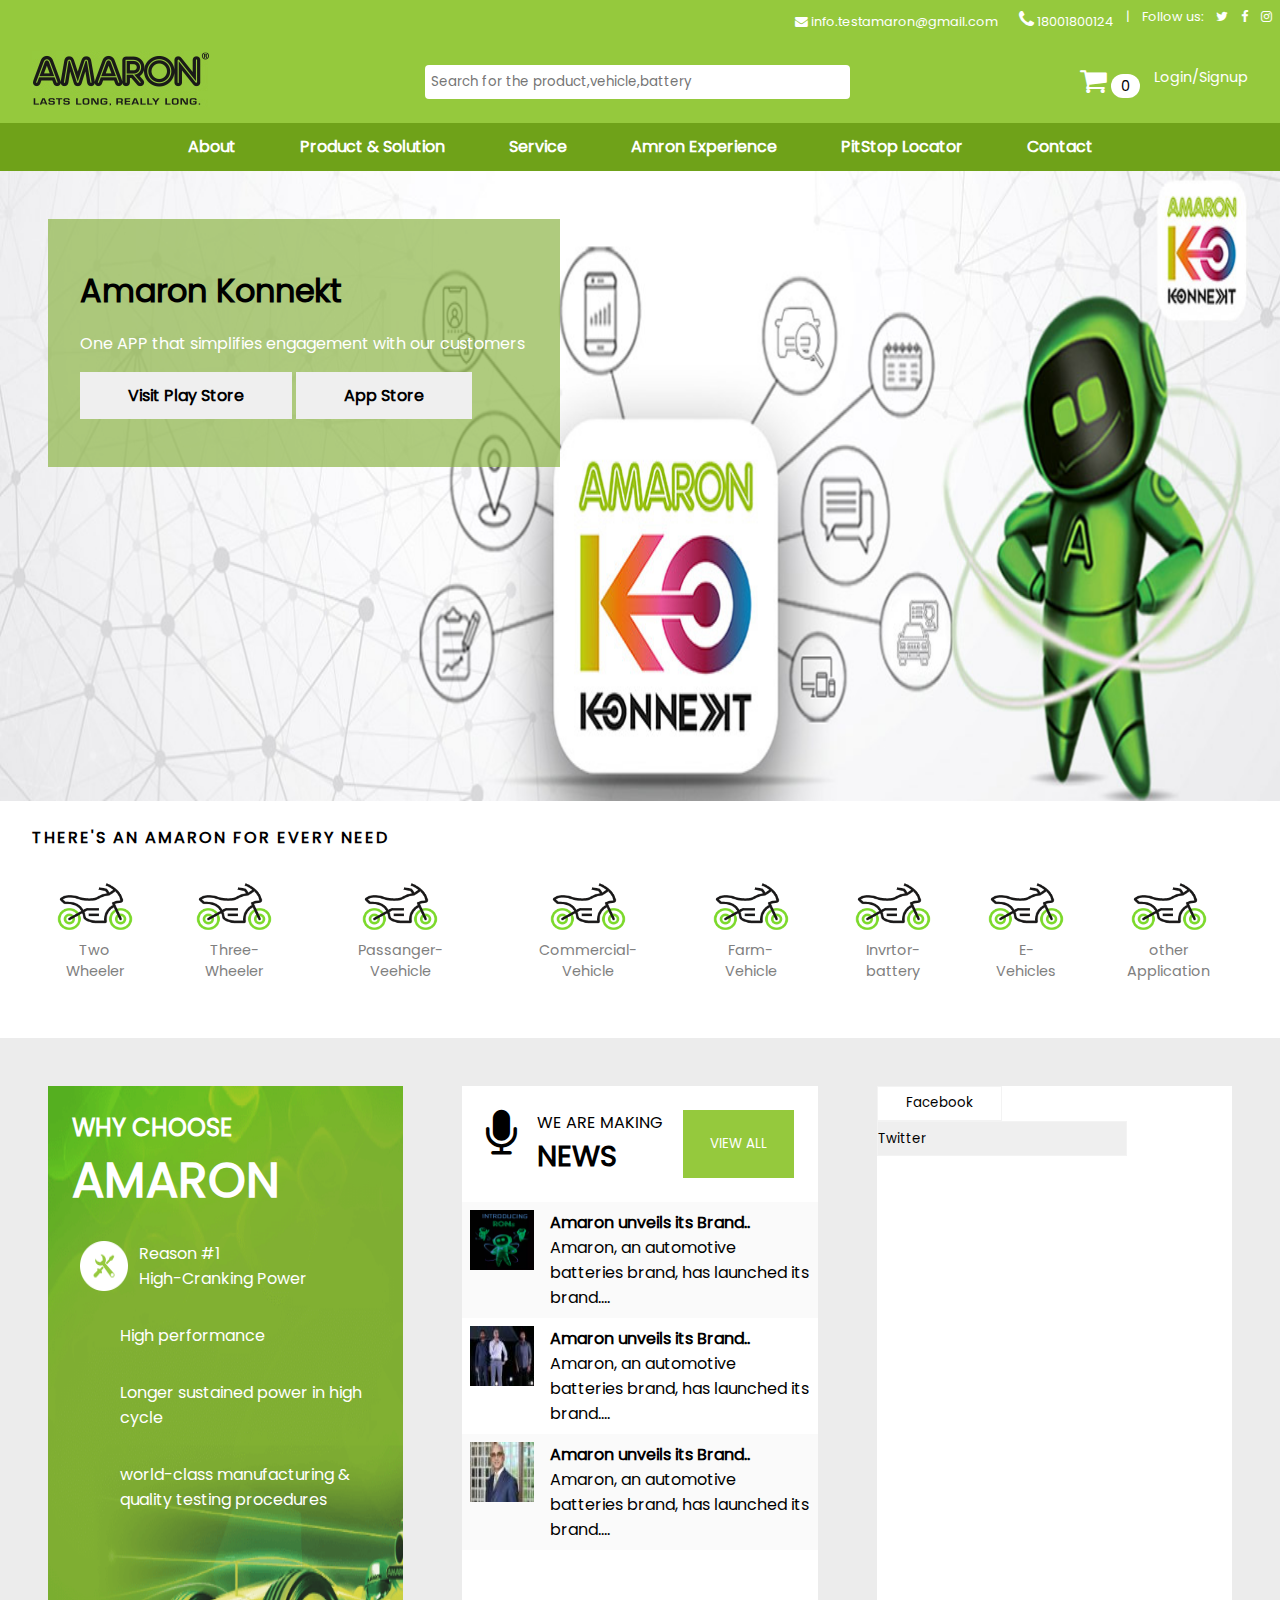
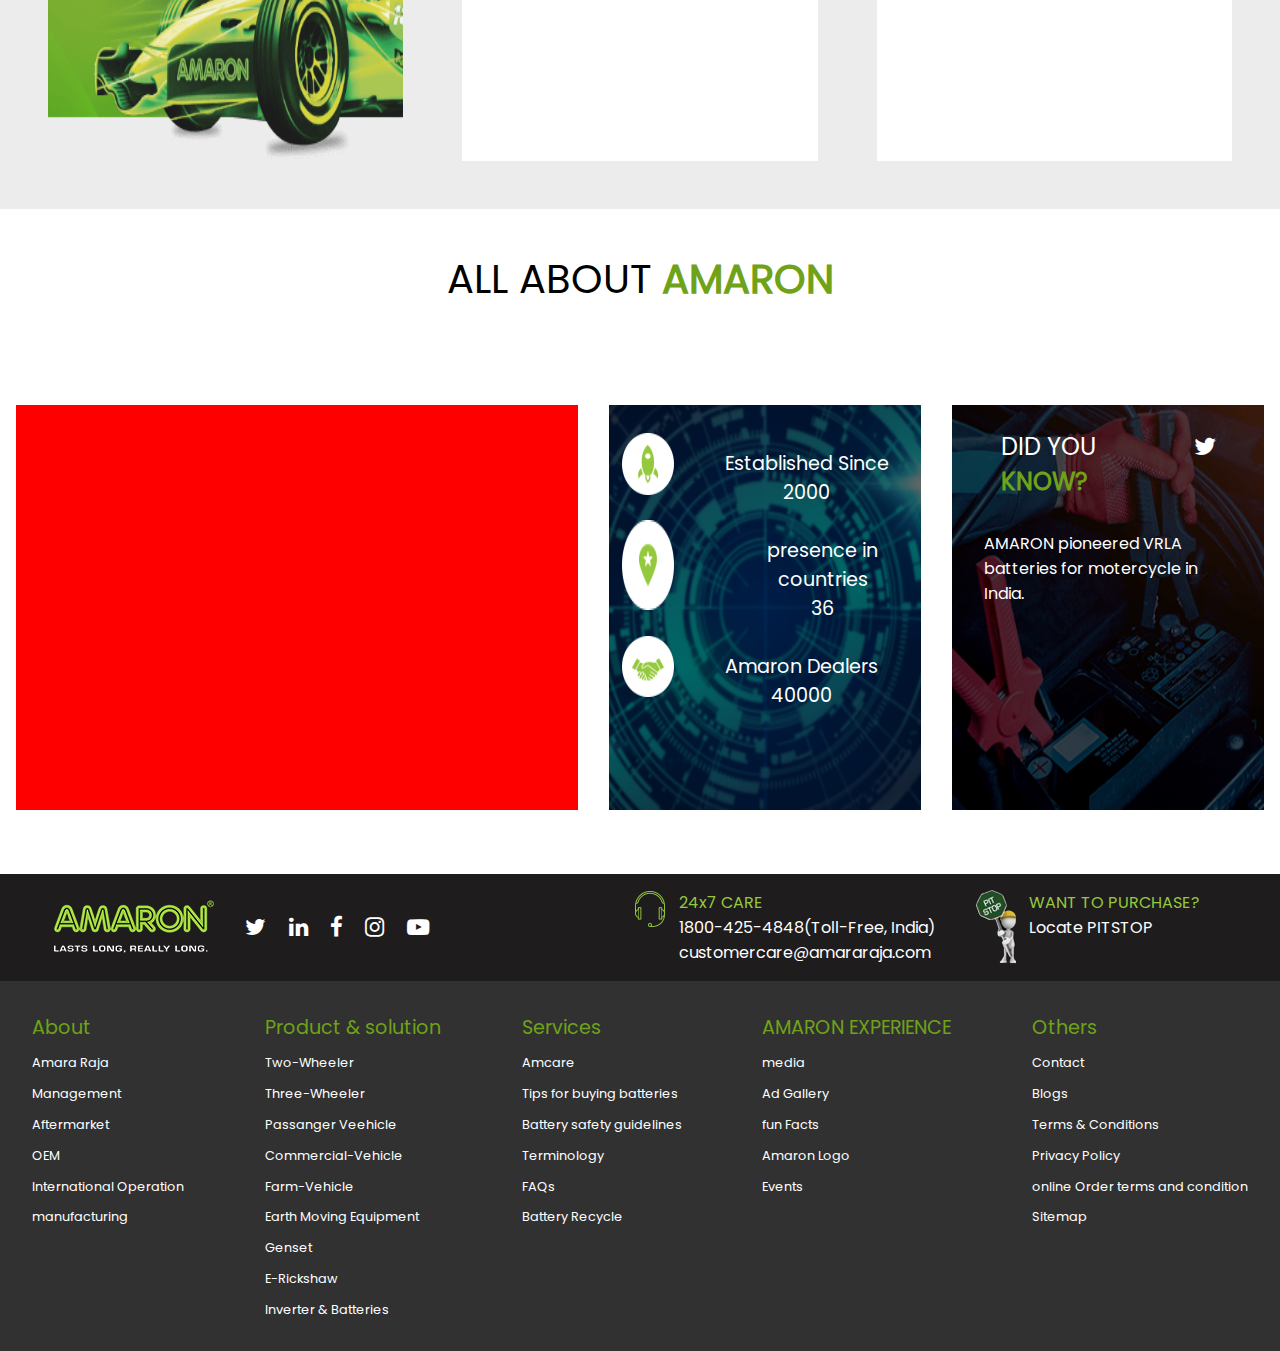
<file: index.html>
<!-- 
  This page is a replica of the Amaron homepage. It includes multiple sections:
  
  - Header with navigation links like About, Products & Services, Contact, and Blogs.
  - Sign Up/Login button and a Cart icon that displays the number of added items.
  - "Amaron for Every Need" section showcasing options like 2-wheeler, 3-wheeler, passenger, commercial, farm, and e-vehicles.
  - "Why Choose Amaron" section highlighting its advantages.
  - News section featuring updates about Amaron.
  - "All About Amaron" section, which includes:
    1. A promotional video,
    2. Founding year and global presence,
    3. Dealer information.
-->
<!DOCTYPE html>
<html lang="en">
  <head>
    <meta charset="UTF-8" />
    <meta http-equiv="X-UA-Compatible" content="IE=edge" />
    <meta name="viewport" content="width=device-width, initial-scale=1.0" />
    <title>Amaron-India's Top selling Auto-parts</title>
    <link
      rel="stylesheet"
      href="https://cdnjs.cloudflare.com/ajax/libs/font-awesome/4.7.0/css/font-awesome.min.css"
    />
    <link rel="stylesheet" href="./css/main.css" />
  </head>
  <body>
    <main class="container">
      <!-- Main Header > top section  email,phone socail
        media  handels-->

      <header class="main_header ">
        <div class="main_header_contact m_hide">
          <a href="mailto:info.testamaron@gmail.com">
            <span
              ><i class="fa fa-envelope"></i> info.testamaron@gmail.com </span
            ></a
          >
          <a href="tel:18001800124"
            ><span><i class="fa fa-phone"> </i> 18001800124 </span></a
          >
          <span>|</span>
          <span>Follow us:</span>
          <span><i class="fa fa-twitter"></i></span>
          <span><i class="fa fa-facebook"></i></span>
          <span><i class="fa fa-instagram"></i></span>
        </div>

        <!-- Main header > second section In this section there is 
        the brand logo search bar cart login and signup -->
        <div class="main_header_brand_section">
          <div class="ham_menu">
            <i class="fa fa-bars"></i>
          <a href="index.html">
            <img src="./images/Amaron_Logo_0.jpg" alt="Amaron Logo" />
          </a>
         </div>

          <input
            type="text"
            placeholder="Search for the product,vehicle,battery"
          />
          <ul class="menu">
            <li><i class="fa fa-shopping-cart fa-2x"></i> <span>0</span></li>
            <li><a href="log_in.html" class="text-decoration-none text-white">Login/Signup</a></li>
          </ul>
        </div>
          <!-- main header menu section/third section /navigation
          bar is createed to navigate through pages like about 
        product services nad contact -->

        <nav class="main_header_menu_section">
          <ul class="menu">
            <li class="menu_item">

              <!-- menu section about -->
              <span>About</span>
              <ul class="sub_menu">
                <li class="sub_menu_item">
                  <a href="">Amara Raja</a>
                </li>
                <li class="sub_menu_item">
                  <a href="">Amara Raja Batteries Ltd</a>
                </li>
                <li class="sub_menu_item">
                  <a href="">Management</a>
                </li>
                <li class="sub_menu_item">
                  <a href="">OEM</a>
                </li>
                <li class="sub_menu_item">
                  <a href="">International Operation</a>
                </li>
                <li class="sub_menu_item">
                  <a href="">manufacturing</a>
                </li>
              </ul>
            </li>
              <!-- menu product -->
            <li class="menu_item">
              <span>Product &amp; Solution</span>
              <ul class="sub_menu">
                <li class="sub_menu_item">
                  <a href="./two_wheeler.html">Two-Wheeler</a>
                </li>
                <li class="sub_menu_item">
                  <a href="">Three-Wheeler</a>
                </li>
                <li class="sub_menu_item">
                  <a href="">Passanger-Veehicle</a>
                </li>
                <li class="sub_menu_item">
                  <a href="">Commercial-Vehicle</a>
                </li>
                <li class="sub_menu_item">
                  <a href="">Farm-Vehicle</a>
                </li>
                <li class="sub_menu_item">
                  <a href="">Earth Moving Equipment</a>
                </li>
                <li class="sub_menu_item">
                  <a href="">Genset</a>
                </li>
                <!-- connecting inverter page -->
                <li class="sub_menu_item">
                  <a href="./inverter_and_batteries.html">Invrtor & battery</a>
                </li>
                <li class="sub_menu_item">
                  <a href="">E-Rickshaw</a>
                </li>
                <li class="sub_menu_item">
                  <a href="">Choose Your Battery</a>
                </li>
              </ul>
            </li>
            <!-- menu services -->

            <li class="menu_item">
              <span>Service</span>
              <ul class="sub_menu">
                <li class="sub_menu_item">
                  <a href="">AMCARE</a>
                </li>
                <li class="sub_menu_item">
                  <a href="">Tips for Buying Battery</a>
                </li>
                <li class="sub_menu_item">
                  <a href="">Battery safety Guidelines</a>
                </li>
                <!-- connecting terminology page -->
                <li class="sub_menu_item">
                  <a href="terminology.html">Terminology</a>
                </li>
                <li class="sub_menu_item">
                  <a href="">FAQs</a>
                </li>
                <li class="sub_menu_item">
                  <a href="">Battery Recycling</a>
                </li>
              </ul>
            </li>
            <!-- menu experience -->
            <li class="menu_item">
              <span>Amron Experience</span>
              <ul class="sub_menu">
                <li class="sub_menu_item">
                  <a href="">Media</a>
                </li>
                <li class="sub_menu_item">
                  <a href="./ad_gallery.html">Ad Gallery</a>
                </li>
                <li class="sub_menu_item">
                  <a href="">Fub Facts</a>
                </li>
                <li class="sub_menu_item">
                  <a href="">AMARON Logo</a>
                </li>
                <li class="sub_menu_item">
                  <a href="">Events</a>
                </li>
              </ul>
            </li>
            <!-- menu pitsop -->
            <li class="menu_item">
              <span>PitStop Locator</span>
            </li>

            <!-- menu contact -->
            <li class="menu_item">
              <a href="/contact.html">Contact</a>
            </li>
          </ul>
        </nav>
      </header>

      <!-- Main carousel -->
      <section class="main_carousel  ">
        <div class="main_carousel_card bg_green">
          <h1>Amaron Konnekt</h1>
          <p>One APP that simplifies engagement with our customers</p>
          <div>
            <button>Visit Play Store</button>
            <button>App Store</button>
          </div>
        </div>
        <img src="./images/Banner1.jpg" alt="">
        
      </section>
      <!-- ervery need section -->
      <section class="every_need_section ">
        <p>There's an amaron for every need</p>
        <ul id="amaron_need">
          <!-- <li>
            <img src="./images/Two-Wheeler.png" alt="Two-Wheeler" />
            <span>Two Wheeler</span>
          </li> -->
          <!-- <li>
            <img src="./images/Three-Wheeler.png" alt="Three-Wheeler" />
            <span>Three Wheeler</span>
          </li>
          <li>
            <img
              src="./images/Passanger-Veehicle.png"
              alt="Passanger-Veehicle"
            />
            <span>Passanger Veehicle</span>
          </li>
          <li>
            <img
              src="./images/Commercial-Vehicle.png"
              alt="Commercial-Vehicle"
            />
            <span>Commercial Vehicle</span>
          </li>
          <li>
            <img src="./images/Farm-Vehicle.png" alt="Farm-Vehicle" />
            <span>Farm Vehicle</span>
          </li>
          <li>
            <img src="./images/Invrtor-battery.png" alt="Invrtor-battery" />
            <span>Inverter & batteries</span>
          </li>
          <li>
            <img src="./images/E-rikshaw.png" alt="E-rikshaw" />
            <span>E-Vehicles</span>
          </li>
          <li>
            <img src="./images/other-application.png" alt="other-application" />
            <span>other Application</span>
          </li> -->
        </ul>
      </section>
      <!-- body caurousel -->
      <section class="body_carousel">

        <!-- body carousel cad 1 -->
        <div class="why_amaron">
          <article class="why_amaron_head">
            <h4>why choose</h4>
            <h1>Amaron</h1>
          </article>
          <div class="why_amaron_reason_head">
            <img src="./images/icon-mentainance.png" alt="" />
            <article>
              <p>Reason #1</p>
              <p>High-Cranking Power<p>
            </article>
          </div>
          <div class="why_amaron_reason">
            <p class="check">High performance</p>
            <p class="check">Longer sustained power in high cycle</p>
            <p class="check">world-class manufacturing & quality testing procedures</p>
          </div>
        </div>

        <!--body_carousel card 2  -->
        <div class="amaron_news">
          <div class="amaron_news_head">
            <p><i class="fa fa-microphone fa-3x"></i></p>
            <span>
              <p>We are making</p>
              <strong>News</strong></span
            >
            <button >VIEW ALL</button>
          </div>

          <div class="amaron_news_body">
            <img src="./images/image1.png" alt="" />
            <article>
              <strong>Amaron unveils its Brand..</strong>
              <p>
                Amaron, an automotive batteries brand, has launched its
                brand....
              </p>
            </article>
          </div>
          <div class="amaron_news_body white_bg">
            <img src="./images/images2.jpg" alt="" />
            <article>
              <strong>Amaron unveils its Brand..</strong>
              <p>
                Amaron, an automotive batteries brand, has launched its
                brand....
              </p>
            </article>
          </div>
          <div class="amaron_news_body">
            <img src="./images/images3.jpg" alt="" />
            <article>
              <strong>Amaron unveils its Brand..</strong>
              <p>
                Amaron, an automotive batteries brand, has launched its
                brand....
              </p>
            </article>
          </div>
        </div>

        <!-- body_carousel card 3 -->
        <div class="amaron_social_media m_hide">
          <button class="btn_1">Facebook</button>
          <button class="btn_2">Twitter</button>
        </div>
      </section>

      <!-- ALL ABOUT AMARON -->
      <section class="all_about_amaron_block">

        <div class="all_about_amaron_head">
          <p>ALL  ABOUT <strong>AMARON</strong></p>
        </div>

        <div class="all_about_amaron ">

          <!-- all about amaron card 1 -->

          <div class="card_1"></div>

          <!-- all about amaraon card 2 -->
          <div class="card_2">
           <div class="card_2_text">
              <img src="./images/icon-start.png" alt="" />
              <article>
                <p>Established Since</p>
                <p>2000</p>
              </article>
            </div>
            <div class="card_2_text">
              <img src="./images/icon-pin.png" alt="" />
              <article>
                <p>presence in countries</p>
                <p>36</p>
              </article>
            </div>
            <div class="card_2_text">
              <img src="./images/icon-dealer.png" alt="" />
              <article>
                <p>Amaron Dealers</p>
                <p>40000</p>
              </article>
            </div>
          </div>
          <!-- all about amaraon card 3 -->
          <div class="card_3">
            <div class="card_3_head">
              <article>
                <p>DID YOU</p>
                <strong>KNOW?</strong>
              </article>
              <p><i class="fa fa-twitter"></i></p>
            </div>
            <div class="card_3_text">
              <p>AMARON pioneered VRLA</p>
              <p>batteries for motercycle in India.</p>
            </div>
          </div>
        </div>
      </section>
      

      <!-- footer section -->

      <footer>
        <section class="footer_section ">

          <!-- footer left section -->
          <section class="footer_section_left">
            <img src="./images/amaron_footer.png" alt="">
            <ul class="footer_socail_icon">
              <li class="follow_us">Follow Us:</li>
              <li><i class="fa fa-twitter"></i></li>
              <li><i class="fa fa-linkedin"></i></li>
              <li><i class="fa fa-facebook"></i></li>
              <li><i class="fa fa-instagram"></i></li>
              <li><i class="fa fa-youtube-play"></i></li>
            </ul>
          </section>

          <!-- footer right section -->

          <section class="footer_section_right">
            <section class="footer_section_care">
              <img src="./images/headphones.png" alt="">
              <div>
                <span class="care">24x7 CARE</span>
                <span>1800-425-4848(Toll-Free, India)</span>
                <span>customercare@amararaja.com</span>
              </div>
            </section>
            <section class="footer_section_care m_hide">
              <img src="./images/pitstop.png" alt="">
              <div>
                <span class="care">WANT TO PURCHASE?</span>
                <span>Locate PITSTOP</span>
              </div>
            </section>
        </section>
      </footer>
      <!-- last section -->
      <div class="amaron_last_Section ">
        <section class="amaron_last_Section_detail">
          <p>About</p>
          <ul id="about_section">
            <!-- <li>Amara Raja</li>
            <li>Management</li>
            <li>Aftermarket</li>
            <li>OEM</li>
            <li>International Operation</li>
            <li>manufacturing</li> -->
          </ul>
        </section>
        <section class="amaron_last_Section_detail">
          <p>Product & solution</p>
          <ul id="product_section">
            <!-- <li>Two-Wheeler</li>
            <li>Three-Wheeler</li>
            <li>Passanger Veehicle</li>
            <li>Commercial-Vehicle</li>
            <li>Farm-Vehicle</li>
            <li>Earth Moving Equipment</li>
            <li>Genset</li>
            <li>E-Rickshaw</li>
            <li>Inverter & Batteries</li> -->
          </ul>
        </section>
        <section class="amaron_last_Section_detail">
          <p>Services</p>
          <ul id="service_section">
            <!-- <li>Amcare</li>
            <li>Tips for buying batteries</li>
            <li>Battery safety guidelines</li>
            <li>Terminology</li>
            <li>FAQs</li>
            <li>Battery Recycle</li> -->
          </ul>
        </section>
        <section class="amaron_last_Section_detail">
          <p>AMARON EXPERIENCE</p>
          <ul id="experience_section">
            <!-- <li>media</li>
            <li>Ad Gallery</li>
            <li>fun Facts</li>
            <li>Amaron Logo</li>
            <li>Events</li> -->
          </ul>
        </section>
        <section class="amaron_last_Section_detail">
          <p>Others</p>
          <ul id="other_section">
            <!-- <li>Contact</li>
            <li>Blogs</li>
            <li>Terms & Conditions</li>
            <li>Privacy Policy</li>
            <li>online Order terms and condition</li>
            <li>Sitemap</li> -->
          </ul>
        </section>
        
      </div>
      
    </main>
    <script src="./js/main.js"></script>
  </body>
</html>
</file>
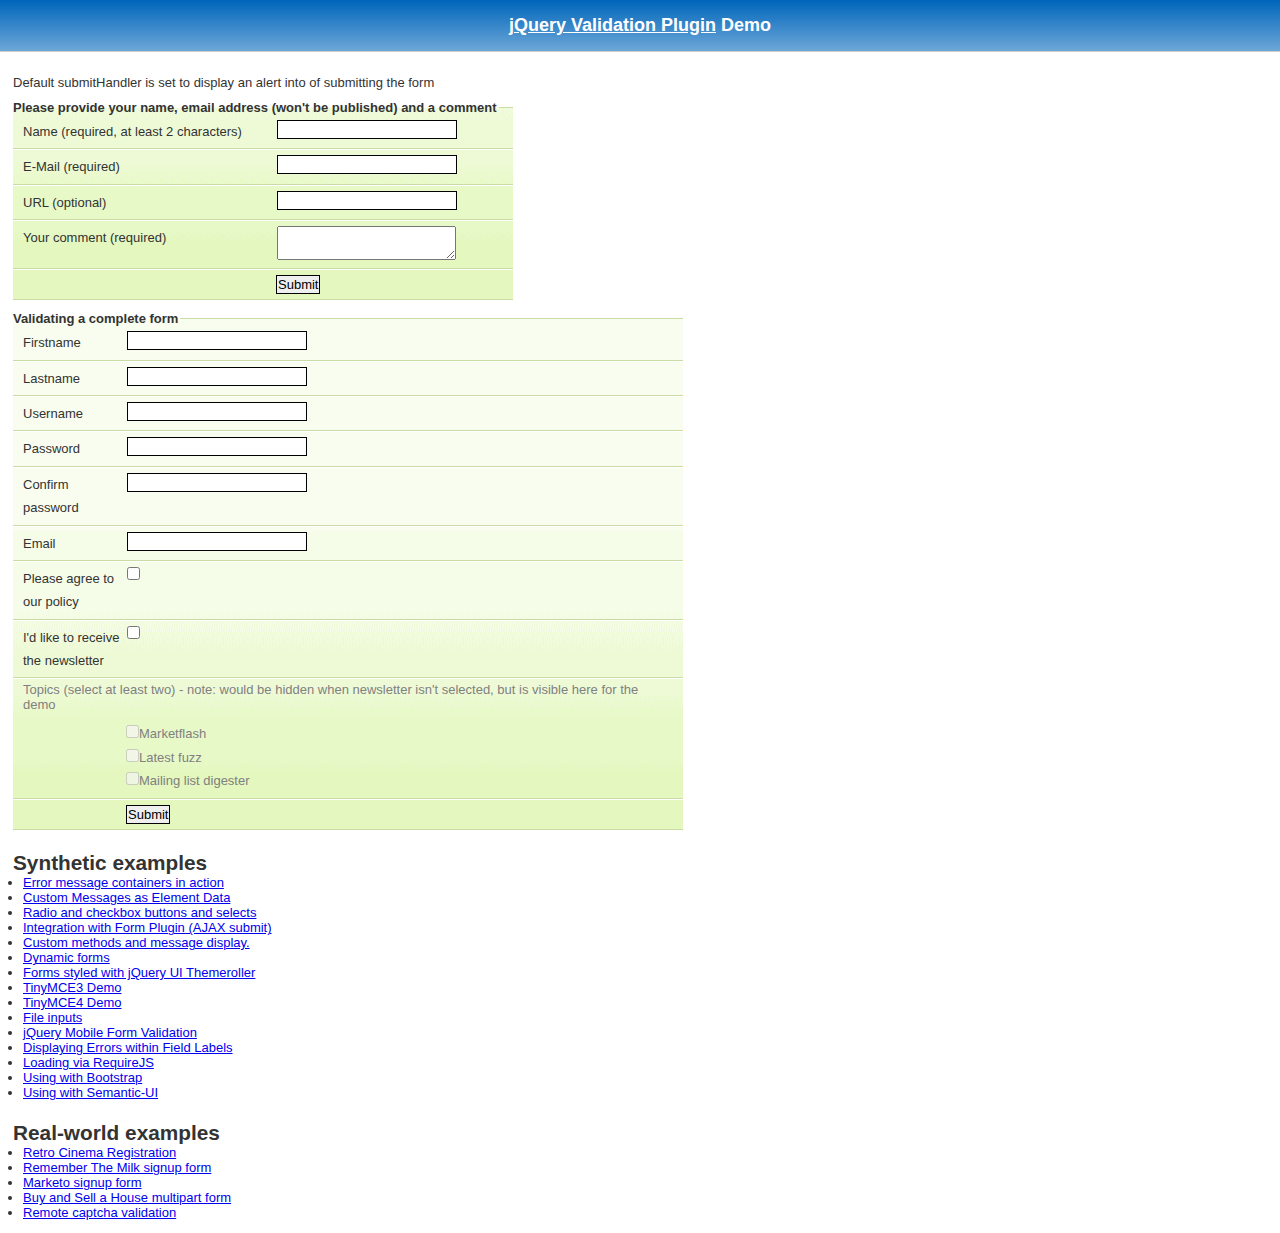
<file: plugins/jquery-validation/demo/index.html>
<!DOCTYPE html>
<html lang="en">
<head>
	<meta charset="utf-8">
	<title>jQuery validation plug-in - main demo</title>
	<link rel="stylesheet" href="css/screen.css">
	<script src="../lib/jquery.js"></script>
	<script src="../dist/jquery.validate.js"></script>
	<script>
	$.validator.setDefaults({
		submitHandler: function() {
			alert("submitted!");
		}
	});

	$().ready(function() {
		// validate the comment form when it is submitted
		$("#commentForm").validate();

		// validate signup form on keyup and submit
		$("#signupForm").validate({
			rules: {
				firstname: "required",
				lastname: "required",
				username: {
					required: true,
					minlength: 2
				},
				password: {
					required: true,
					minlength: 5
				},
				confirm_password: {
					required: true,
					minlength: 5,
					equalTo: "#password"
				},
				email: {
					required: true,
					email: true
				},
				topic: {
					required: "#newsletter:checked",
					minlength: 2
				},
				agree: "required"
			},
			messages: {
				firstname: "Please enter your firstname",
				lastname: "Please enter your lastname",
				username: {
					required: "Please enter a username",
					minlength: "Your username must consist of at least 2 characters"
				},
				password: {
					required: "Please provide a password",
					minlength: "Your password must be at least 5 characters long"
				},
				confirm_password: {
					required: "Please provide a password",
					minlength: "Your password must be at least 5 characters long",
					equalTo: "Please enter the same password as above"
				},
				email: "Please enter a valid email address",
				agree: "Please accept our policy",
				topic: "Please select at least 2 topics"
			}
		});

		// propose username by combining first- and lastname
		$("#username").focus(function() {
			var firstname = $("#firstname").val();
			var lastname = $("#lastname").val();
			if (firstname && lastname && !this.value) {
				this.value = firstname + "." + lastname;
			}
		});

		//code to hide topic selection, disable for demo
		var newsletter = $("#newsletter");
		// newsletter topics are optional, hide at first
		var inital = newsletter.is(":checked");
		var topics = $("#newsletter_topics")[inital ? "removeClass" : "addClass"]("gray");
		var topicInputs = topics.find("input").attr("disabled", !inital);
		// show when newsletter is checked
		newsletter.click(function() {
			topics[this.checked ? "removeClass" : "addClass"]("gray");
			topicInputs.attr("disabled", !this.checked);
		});
	});
	</script>
	<style>
	#commentForm {
		width: 500px;
	}
	#commentForm label {
		width: 250px;
	}
	#commentForm label.error, #commentForm input.submit {
		margin-left: 253px;
	}
	#signupForm {
		width: 670px;
	}
	#signupForm label.error {
		margin-left: 10px;
		width: auto;
		display: inline;
	}
	#newsletter_topics label.error {
		display: none;
		margin-left: 103px;
	}
	</style>
</head>
<body>
<h1 id="banner"><a href="https://jqueryvalidation.org/">jQuery Validation Plugin</a> Demo</h1>
<div id="main">
	<p>Default submitHandler is set to display an alert into of submitting the form</p>
	<form class="cmxform" id="commentForm" method="get" action="">
		<fieldset>
			<legend>Please provide your name, email address (won't be published) and a comment</legend>
			<p>
				<label for="cname">Name (required, at least 2 characters)</label>
				<input id="cname" name="name" minlength="2" type="text" required>
			</p>
			<p>
				<label for="cemail">E-Mail (required)</label>
				<input id="cemail" type="email" name="email" required>
			</p>
			<p>
				<label for="curl">URL (optional)</label>
				<input id="curl" type="url" name="url">
			</p>
			<p>
				<label for="ccomment">Your comment (required)</label>
				<textarea id="ccomment" name="comment" required></textarea>
			</p>
			<p>
				<input class="submit" type="submit" value="Submit">
			</p>
		</fieldset>
	</form>
	<form class="cmxform" id="signupForm" method="get" action="">
		<fieldset>
			<legend>Validating a complete form</legend>
			<p>
				<label for="firstname">Firstname</label>
				<input id="firstname" name="firstname" type="text">
			</p>
			<p>
				<label for="lastname">Lastname</label>
				<input id="lastname" name="lastname" type="text">
			</p>
			<p>
				<label for="username">Username</label>
				<input id="username" name="username" type="text">
			</p>
			<p>
				<label for="password">Password</label>
				<input id="password" name="password" type="password">
			</p>
			<p>
				<label for="confirm_password">Confirm password</label>
				<input id="confirm_password" name="confirm_password" type="password">
			</p>
			<p>
				<label for="email">Email</label>
				<input id="email" name="email" type="email">
			</p>
			<p>
				<label for="agree">Please agree to our policy</label>
				<input type="checkbox" class="checkbox" id="agree" name="agree">
			</p>
			<p>
				<label for="newsletter">I'd like to receive the newsletter</label>
				<input type="checkbox" class="checkbox" id="newsletter" name="newsletter">
			</p>
			<fieldset id="newsletter_topics">
				<legend>Topics (select at least two) - note: would be hidden when newsletter isn't selected, but is visible here for the demo</legend>
				<label for="topic_marketflash">
					<input type="checkbox" id="topic_marketflash" value="marketflash" name="topic">Marketflash
				</label>
				<label for="topic_fuzz">
					<input type="checkbox" id="topic_fuzz" value="fuzz" name="topic">Latest fuzz
				</label>
				<label for="topic_digester">
					<input type="checkbox" id="topic_digester" value="digester" name="topic">Mailing list digester
				</label>
				<label for="topic" class="error">Please select at least two topics you'd like to receive.</label>
			</fieldset>
			<p>
				<input class="submit" type="submit" value="Submit">
			</p>
		</fieldset>
	</form>
	<h3>Synthetic examples</h3>
	<ul>
		<li><a href="errorcontainer-demo.html">Error message containers in action</a>
		</li>
		<li><a href="custom-messages-data-demo.html">Custom Messages as Element Data</a>
		</li>
		<li><a href="radio-checkbox-select-demo.html">Radio and checkbox buttons and selects</a>
		</li>
		<li><a href="ajaxSubmit-integration-demo.html">Integration with Form Plugin (AJAX submit)</a>
		</li>
		<li><a href="custom-methods-demo.html">Custom methods and message display.</a>
		</li>
		<li><a href="dynamic-totals.html">Dynamic forms</a>
		</li>
		<li><a href="themerollered.html">Forms styled with jQuery UI Themeroller</a>
		</li>
		<li><a href="tinymce/">TinyMCE3 Demo</a>
		</li>
		<li><a href="tinymce4/">TinyMCE4 Demo</a>
		</li>
		<li><a href="file_input.html">File inputs</a>
		</li>
		<li><a href="jquerymobile.html">jQuery Mobile Form Validation</a>
		</li>
		<li><a href="errors-within-labels.html">Displaying Errors within Field Labels</a>
		</li>
		<li><a href="requirejs/index.html">Loading via RequireJS</a>
		</li>
		<li><a href="bootstrap/index.html">Using with Bootstrap</a>
		</li>
		<li><a href="semantic-ui/index.html">Using with Semantic-UI</a>
		</li>
	</ul>
	<h3>Real-world examples</h3>
	<ul>
		<li><a href="cinema/">Retro Cinema Registration</a></li>
		<li><a href="milk/">Remember The Milk signup form</a></li>
		<li><a href="marketo/">Marketo signup form</a></li>
		<li><a href="multipart/">Buy and Sell a House multipart form</a></li>
		<li><a href="captcha/">Remote captcha validation</a></li>
	</ul>
</div>
</body>
</html>
</file>
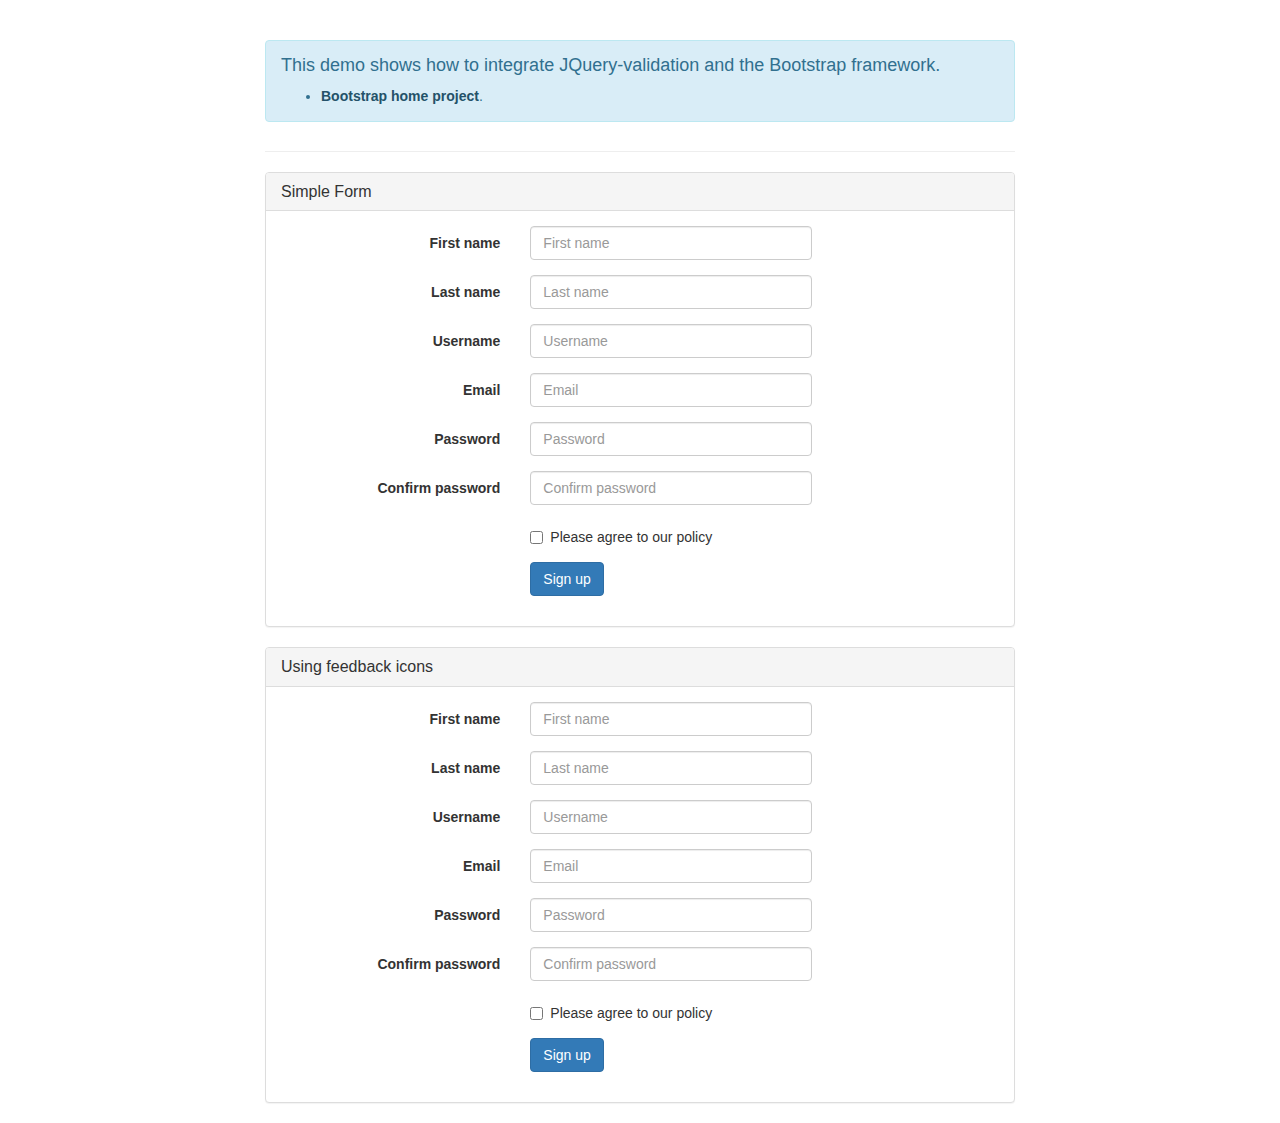
<file: plugins/jquery-validation/demo/bootstrap/index.html>
<!DOCTYPE html>
<html>
<head>
	<title>JQuery-validation demo | Bootstrap</title>

	<link rel="stylesheet" href="https://maxcdn.bootstrapcdn.com/bootstrap/3.3.5/css/bootstrap.min.css" />

	<script type="text/javascript" src="../../lib/jquery-1.11.1.js"></script>
	<script type="text/javascript" src="../../dist/jquery.validate.js"></script>
</head>
<body>
	<div class="container">
		<div class="row">
			<div class="col-sm-8 col-sm-offset-2">
				<div class="page-header">
					<div class="alert alert-info" role="alert">
						<h4>This demo shows how to integrate JQuery-validation and the Bootstrap framework.</h4>
						<ul>
							<li><a href="https://getbootstrap.com/" class="alert-link">Bootstrap home project</a>.</li>
						</ul>
					</div>
				</div>

				<div class="panel panel-default">
					<div class="panel-heading">
						<h3 class="panel-title">Simple Form</h3>
					</div>
					<div class="panel-body">
						<form id="signupForm" method="post" class="form-horizontal" action="">
							<div class="form-group">
								<label class="col-sm-4 control-label" for="firstname">First name</label>
								<div class="col-sm-5">
									<input type="text" class="form-control" id="firstname" name="firstname" placeholder="First name" />
								</div>
							</div>

							<div class="form-group">
								<label class="col-sm-4 control-label" for="lastname">Last name</label>
								<div class="col-sm-5">
									<input type="text" class="form-control" id="lastname" name="lastname" placeholder="Last name" />
								</div>
							</div>

							<div class="form-group">
								<label class="col-sm-4 control-label" for="username">Username</label>
								<div class="col-sm-5">
									<input type="text" class="form-control" id="username" name="username" placeholder="Username" />
								</div>
							</div>

							<div class="form-group">
								<label class="col-sm-4 control-label" for="email">Email</label>
								<div class="col-sm-5">
									<input type="text" class="form-control" id="email" name="email" placeholder="Email" />
								</div>
							</div>

							<div class="form-group">
								<label class="col-sm-4 control-label" for="password">Password</label>
								<div class="col-sm-5">
									<input type="password" class="form-control" id="password" name="password" placeholder="Password" />
								</div>
							</div>

							<div class="form-group">
								<label class="col-sm-4 control-label" for="confirm_password">Confirm password</label>
								<div class="col-sm-5">
									<input type="password" class="form-control" id="confirm_password" name="confirm_password" placeholder="Confirm password" />
								</div>
							</div>

							<div class="form-group">
								<div class="col-sm-5 col-sm-offset-4">
									<div class="checkbox">
										<label>
											<input type="checkbox" id="agree" name="agree" value="agree" />Please agree to our policy
										</label>
									</div>
								</div>
							</div>

							<div class="form-group">
								<div class="col-sm-9 col-sm-offset-4">
									<button type="submit" class="btn btn-primary" name="signup" value="Sign up">Sign up</button>
								</div>
							</div>
						</form>
					</div>
				</div>

				<div class="panel panel-default">
					<div class="panel-heading">
						<h3 class="panel-title">Using feedback icons</h3>
					</div>
					<div class="panel-body">
						<form id="signupForm1" method="post" class="form-horizontal" action="">
							<div class="form-group">
								<label class="col-sm-4 control-label" for="firstname1">First name</label>
								<div class="col-sm-5">
									<input type="text" class="form-control" id="firstname1" name="firstname1" placeholder="First name" />
								</div>
							</div>

							<div class="form-group">
								<label class="col-sm-4 control-label" for="lastname1">Last name</label>
								<div class="col-sm-5">
									<input type="text" class="form-control" id="lastname1" name="lastname1" placeholder="Last name" />
								</div>
							</div>

							<div class="form-group">
								<label class="col-sm-4 control-label" for="username1">Username</label>
								<div class="col-sm-5">
									<input type="text" class="form-control" id="username1" name="username1" placeholder="Username" />
								</div>
							</div>

							<div class="form-group">
								<label class="col-sm-4 control-label" for="email1">Email</label>
								<div class="col-sm-5">
									<input type="text" class="form-control" id="email1" name="email1" placeholder="Email" />
								</div>
							</div>

							<div class="form-group">
								<label class="col-sm-4 control-label" for="password1">Password</label>
								<div class="col-sm-5">
									<input type="password" class="form-control" id="password1" name="password1" placeholder="Password" />
								</div>
							</div>

							<div class="form-group">
								<label class="col-sm-4 control-label" for="confirm_password1">Confirm password</label>
								<div class="col-sm-5">
									<input type="password" class="form-control" id="confirm_password1" name="confirm_password1" placeholder="Confirm password" />
								</div>
							</div>

							<div class="form-group">
								<div class="col-sm-5 col-sm-offset-4">
									<div class="checkbox">
										<label>
											<input type="checkbox" id="agree1" name="agree1" value="agree" />Please agree to our policy
										</label>
									</div>
								</div>
							</div>

							<div class="form-group">
								<div class="col-sm-9 col-sm-offset-4">
									<button type="submit" class="btn btn-primary" name="signup1" value="Sign up">Sign up</button>
								</div>
							</div>
						</form>
					</div>
				</div>
			</div>
		</div>
	</div>
	<script type="text/javascript">
		$.validator.setDefaults( {
			submitHandler: function () {
				alert( "submitted!" );
			}
		} );

		$( document ).ready( function () {
			$( "#signupForm" ).validate( {
				rules: {
					firstname: "required",
					lastname: "required",
					username: {
						required: true,
						minlength: 2
					},
					password: {
						required: true,
						minlength: 5
					},
					confirm_password: {
						required: true,
						minlength: 5,
						equalTo: "#password"
					},
					email: {
						required: true,
						email: true
					},
					agree: "required"
				},
				messages: {
					firstname: "Please enter your firstname",
					lastname: "Please enter your lastname",
					username: {
						required: "Please enter a username",
						minlength: "Your username must consist of at least 2 characters"
					},
					password: {
						required: "Please provide a password",
						minlength: "Your password must be at least 5 characters long"
					},
					confirm_password: {
						required: "Please provide a password",
						minlength: "Your password must be at least 5 characters long",
						equalTo: "Please enter the same password as above"
					},
					email: "Please enter a valid email address",
					agree: "Please accept our policy"
				},
				errorElement: "em",
				errorPlacement: function ( error, element ) {
					// Add the `help-block` class to the error element
					error.addClass( "help-block" );

					if ( element.prop( "type" ) === "checkbox" ) {
						error.insertAfter( element.parent( "label" ) );
					} else {
						error.insertAfter( element );
					}
				},
				highlight: function ( element, errorClass, validClass ) {
					$( element ).parents( ".col-sm-5" ).addClass( "has-error" ).removeClass( "has-success" );
				},
				unhighlight: function (element, errorClass, validClass) {
					$( element ).parents( ".col-sm-5" ).addClass( "has-success" ).removeClass( "has-error" );
				}
			} );

			$( "#signupForm1" ).validate( {
				rules: {
					firstname1: "required",
					lastname1: "required",
					username1: {
						required: true,
						minlength: 2
					},
					password1: {
						required: true,
						minlength: 5
					},
					confirm_password1: {
						required: true,
						minlength: 5,
						equalTo: "#password1"
					},
					email1: {
						required: true,
						email: true
					},
					agree1: "required"
				},
				messages: {
					firstname1: "Please enter your firstname",
					lastname1: "Please enter your lastname",
					username1: {
						required: "Please enter a username",
						minlength: "Your username must consist of at least 2 characters"
					},
					password1: {
						required: "Please provide a password",
						minlength: "Your password must be at least 5 characters long"
					},
					confirm_password1: {
						required: "Please provide a password",
						minlength: "Your password must be at least 5 characters long",
						equalTo: "Please enter the same password as above"
					},
					email1: "Please enter a valid email address",
					agree1: "Please accept our policy"
				},
				errorElement: "em",
				errorPlacement: function ( error, element ) {
					// Add the `help-block` class to the error element
					error.addClass( "help-block" );

					// Add `has-feedback` class to the parent div.form-group
					// in order to add icons to inputs
					element.parents( ".col-sm-5" ).addClass( "has-feedback" );

					if ( element.prop( "type" ) === "checkbox" ) {
						error.insertAfter( element.parent( "label" ) );
					} else {
						error.insertAfter( element );
					}

					// Add the span element, if doesn't exists, and apply the icon classes to it.
					if ( !element.next( "span" )[ 0 ] ) {
						$( "<span class='glyphicon glyphicon-remove form-control-feedback'></span>" ).insertAfter( element );
					}
				},
				success: function ( label, element ) {
					// Add the span element, if doesn't exists, and apply the icon classes to it.
					if ( !$( element ).next( "span" )[ 0 ] ) {
						$( "<span class='glyphicon glyphicon-ok form-control-feedback'></span>" ).insertAfter( $( element ) );
					}
				},
				highlight: function ( element, errorClass, validClass ) {
					$( element ).parents( ".col-sm-5" ).addClass( "has-error" ).removeClass( "has-success" );
					$( element ).next( "span" ).addClass( "glyphicon-remove" ).removeClass( "glyphicon-ok" );
				},
				unhighlight: function ( element, errorClass, validClass ) {
					$( element ).parents( ".col-sm-5" ).addClass( "has-success" ).removeClass( "has-error" );
					$( element ).next( "span" ).addClass( "glyphicon-ok" ).removeClass( "glyphicon-remove" );
				}
			} );
		} );
	</script>
</body>
</html>
</file>
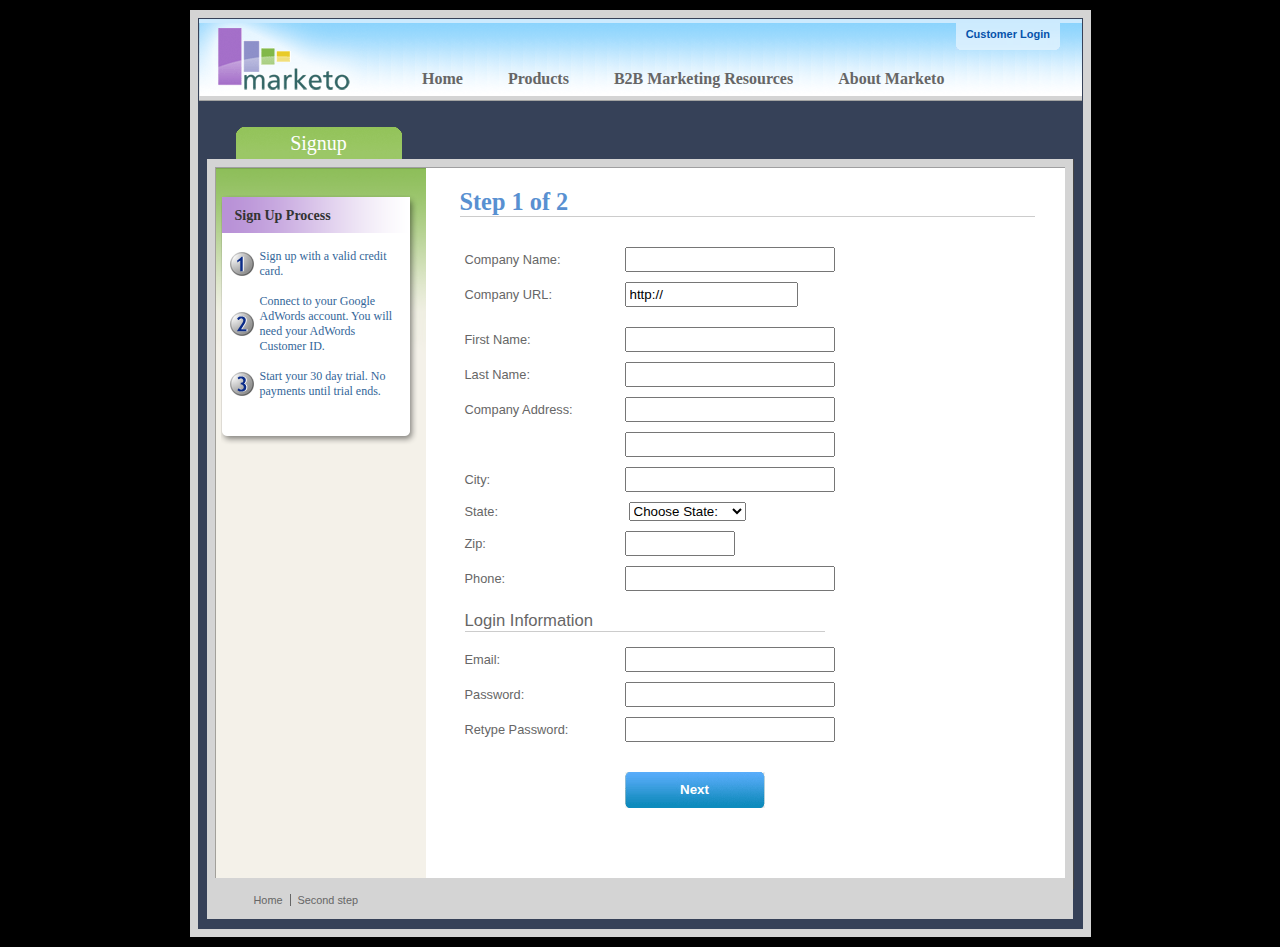
<file: plugins/jquery-validation/demo/marketo/index.html>
<!DOCTYPE html>
<html lang="en">
<head>
	<meta charset="utf-8">
	<title>Subscription Signup | Marketo</title>
	<script src="../../lib/jquery.js"></script>
	<script src="../../lib/jquery.mockjax.js"></script>
	<script src="../../dist/jquery.validate.js"></script>
	<script src="jquery.maskedinput.js"></script>
	<script src="mktSignup.js"></script>
	<link rel="stylesheet" href="stylesheet.css">
</head>
<body>
<!-- start page wrapper -->
<div id="letterbox">
	<!-- start header container -->
	<div id="header-background">
		<div class="nav-global-container">
			<div class="login">
				<a href="#">
					<span></span>Customer Login</a>
			</div>
			<div class="logo">
				<a href="#">
					<img src="images/logo_marketo.gif" width="168" height="73" alt="Marketo">
				</a>
			</div>
			<div class="nav-global">
				<ul>
					<li>
						<a href="#" class="nav-g01">
							<span></span>Home</a>
					</li>
					<li>
						<a href="#" class="nav-g02">
							<span></span>Products</a>
					</li>
					<li>
						<a href="#" class="nav-g04">
							<span></span>B2B Marketing Resources</a>
					</li>
					<li>
						<a href="#" class="nav-g05">
							<span></span>About Marketo</a>
					</li>
				</ul>
			</div>
		</div>
	</div>
	<!-- end header container -->
	<div class="line-grey-tier"></div>
	<!-- start page container 2 div-->
	<div id="page-container" class="resize">
		<div id="page-content-inner" class="resize">
			<!-- start col-main -->
			<div id="col-main" class="resize" style="">
				<!-- start main content -->
				<div class="main-content resize">
					<div class="action-container" style="display:none;"></div>
					<h1>Step 1 of 2</h1>
					<p>
					</p>
					<br clear="all">
					<div>
						<form id="profileForm" type="actionForm" action="step2.htm" method="get">
							<div class="error" style="display:none;">
								<img src="images/warning.gif" alt="Warning!" width="24" height="24" style="float:left; margin: -5px 10px 0px 0px;">
								<span></span>.
								<br clear="all">
							</div>
							<table cellpadding="0" cellspacing="0" border="0">
								<tr>
									<td class="label">
										<label for="co_name">Company Name:</label>
									</td>
									<td class="field">
										<input id="co_name" class="required" maxlength="40" name="co_name" size="20" type="text" tabindex="1" value="">
									</td>
								</tr>
								<tr>
									<td class="label">
										<label for="co_url">Company URL:</label>
									</td>
									<td class="field">
										<input id="co_url" class="required defaultInvalid url" maxlength="40" name="co_url" style="width:163px" type="text" tabindex="2" value="http://">
									</td>
								</tr>
								<tr>
									<td>
									<td>
								</tr>
								<tr>
									<td class="label">
										<label for="first_name">First Name:</label>
									</td>
									<td class="field">
										<input id="first_name" class="required" maxlength="40" name="first_name" size="20" type="text" tabindex="3" value="">
									</td>
								</tr>
								<tr>
									<td class="label">
										<label for="last_name">Last Name:</label>
									</td>
									<td class="field">
										<input id="last_name" class="required" maxlength="40" name="last_name" size="20" type="text" tabindex="4" value="">
									</td>
								</tr>
								<tr>
									<td class="label">
										<label for="address1">Company Address:</label>
									</td>
									<td class="field">
										<input maxlength="40" class="required" name="address1" size="20" type="text" tabindex="5" value="">
									</td>
								</tr>
								<tr>
									<td class="label"></td>
									<td class="field">
										<input maxlength="40" name="address2" size="20" type="text" tabindex="6" value="">
									</td>
								</tr>
								<tr>
									<td class="label">
										<label for="city">City:</label>
									</td>
									<td class="field">
										<input maxlength="40" class="required" name="city" size="20" type="text" tabindex="7" value="">
									</td>
								</tr>
								<tr>
									<td class="label">
										<label for="state">State:</label>
									</td>
									<td class="field">
										<select id="state" class="required" name="state" style="margin-left: 4px;" tabindex="8">
											<option value="">Choose State:</option>
											<option value="AL">Alabama</option>
											<option value="AK">Alaska</option>
											<option value="AZ">Arizona</option>
											<option value="AR">Arkansas</option>
											<option value="CA">California</option>
											<option value="CO">Colorado</option>
											<option value="CT">Connecticut</option>
											<option value="DE">Delaware</option>
											<option value="FL">Florida</option>
											<option value="GA">Georgia</option>
											<option value="HI">Hawaii</option>
											<option value="ID">Idaho</option>
											<option value="IL">Illinois</option>
											<option value="IN">Indiana</option>
											<option value="IA">Iowa</option>
											<option value="KS">Kansas</option>
											<option value="KY">Kentucky</option>
											<option value="LA">Louisiana</option>
											<option value="ME">Maine</option>
											<option value="MD">Maryland</option>
											<option value="MA">Massachusetts</option>
											<option value="MI">Michigan</option>
											<option value="MN">Minnesota</option>
											<option value="MS">Mississippi</option>
											<option value="MO">Missouri</option>
											<option value="MT">Montana</option>
											<option value="NE">Nebraska</option>
											<option value="NV">Nevada</option>
											<option value="NH">New Hampshire</option>
											<option value="NJ">New Jersey</option>
											<option value="NM">New Mexico</option>
											<option value="NY">New York</option>
											<option value="NC">North Carolina</option>
											<option value="ND">North Dakota</option>
											<option value="OH">Ohio</option>
											<option value="OK">Oklahoma</option>
											<option value="OR">Oregon</option>
											<option value="PA">Pennsylvania</option>
											<option value="RI">Rhode Island</option>
											<option value="SC">South Carolina</option>
											<option value="SD">South Dakota</option>
											<option value="TN">Tennessee</option>
											<option value="TX">Texas</option>
											<option value="UT">Utah</option>
											<option value="VT">Vermont</option>
											<option value="VA">Virginia</option>
											<option value="WA">Washington</option>
											<option value="WV">West Virginia</option>
											<option value="WI">Wisconsin</option>
											<option value="WY">Wyoming</option>
										</select>
									</td>
								</tr>
								<tr>
									<td class="label">
										<label for="zip">Zip:</label>
									</td>
									<td class="field">
										<input maxlength="10" name="zip" style="width: 100px" type="text" class="required zipcode" tabindex="9" value="">
									</td>
								</tr>
								<tr>
									<td class="label">
										<label for="phone">Phone:</label>
									</td>
									<td class="field">
										<input id="phone" maxlength="14" name="phone" type="text" class="required phone" tabindex="10" value="">
									</td>
								</tr>
								<tr>
									<td colspan="2">
										<h2 style="border-bottom: 1px solid #CCCCCC;">Login Information</h2>
									</td>
								</tr>
								<tr>
									<td class="label">
										<label for="email">Email:</label>
									</td>
									<td class="field">
										<input id="email" class="required email" remote="emails.action" maxlength="40" name="email" size="20" type="text" tabindex="11" value="">
									</td>
								</tr>
								<tr>
									<td class="label">
										<label for="password1">Password:</label>
									</td>
									<td class="field">
										<input id="password1" class="required password" maxlength="40" name="password1" size="20" type="password" tabindex="12" value="">
									</td>
								</tr>
								<tr>
									<td class="label">
										<label for="password2">Retype Password:</label>
									</td>
									<td class="field">
										<input id="password2" class="required" equalTo="#password1" maxlength="40" name="password2" size="20" type="password" tabindex="13" value="">
										<div class="formError"></div>
									</td>
								</tr>
								<tr>
									<td></td>
									<td>
										<div class="buttonSubmit">
											<span></span>
											<input class="formButton" type="submit" value="Next" style="width: 140px" tabindex="14">
										</div>
									</td>
								</tr>
							</table>
							<br>
							<br>
						</form>
						<br clear="all">
					</div>
				</div>
				<!-- end main content -->
				<br>
			</div>
			<!-- end col-main -->
			<!-- start left col -->
			<div id="col-left" class="nav-left-back empty resize" style="position: absolute; min-height: 450px;">
				<div class="col-left-header-tab" style="position: absolute;">Signup</div>
				<div class="nav-left"></div>
				<div class="left-nav-callout png" style="top: 15px; margin-bottom: 100px;">
					<img src="images/left-nav-callout-long.png" class="png" alt="">
					<h6>Sign Up Process</h6>
					<a style="background-image: url(images/step1-24.gif); font-weight: normal; text-decoration: none; cursor: default;">Sign up with a valid credit card.</a>
					<a style="background-image: url(images/step2-24.gif); font-weight: normal; text-decoration: none; cursor: default;">Connect to your Google AdWords account.  You will need your AdWords Customer ID.</a>
					<a style="background-image: url(images/step3-24.gif); font-weight: normal; text-decoration: none; cursor: default;">Start your 30 day trial.  No payments until trial ends.</a>
				</div>
				<div class="footerAddress">
					<b>Marketo Inc.</b>
					<br>1710 S. Amphlett Blvd.
					<br>San Mateo, CA 94402 USA
					<br>
				</div>
				<br clear="all">
			</div>
			<!-- end left col -->
		</div>
	</div>
	<!-- end page container 2 divs-->
	<div id="footer-container" align="center">
		<div class="footer">
			<ul>
				<li><a href="..">Home</a>
				</li>
				<li class="line-off"><a href="step2.htm">Second step</a>
				</li>
			</ul>
		</div>
	</div>
	<!-- end page wrapper -->
</div>
</body>
</html>
</file>
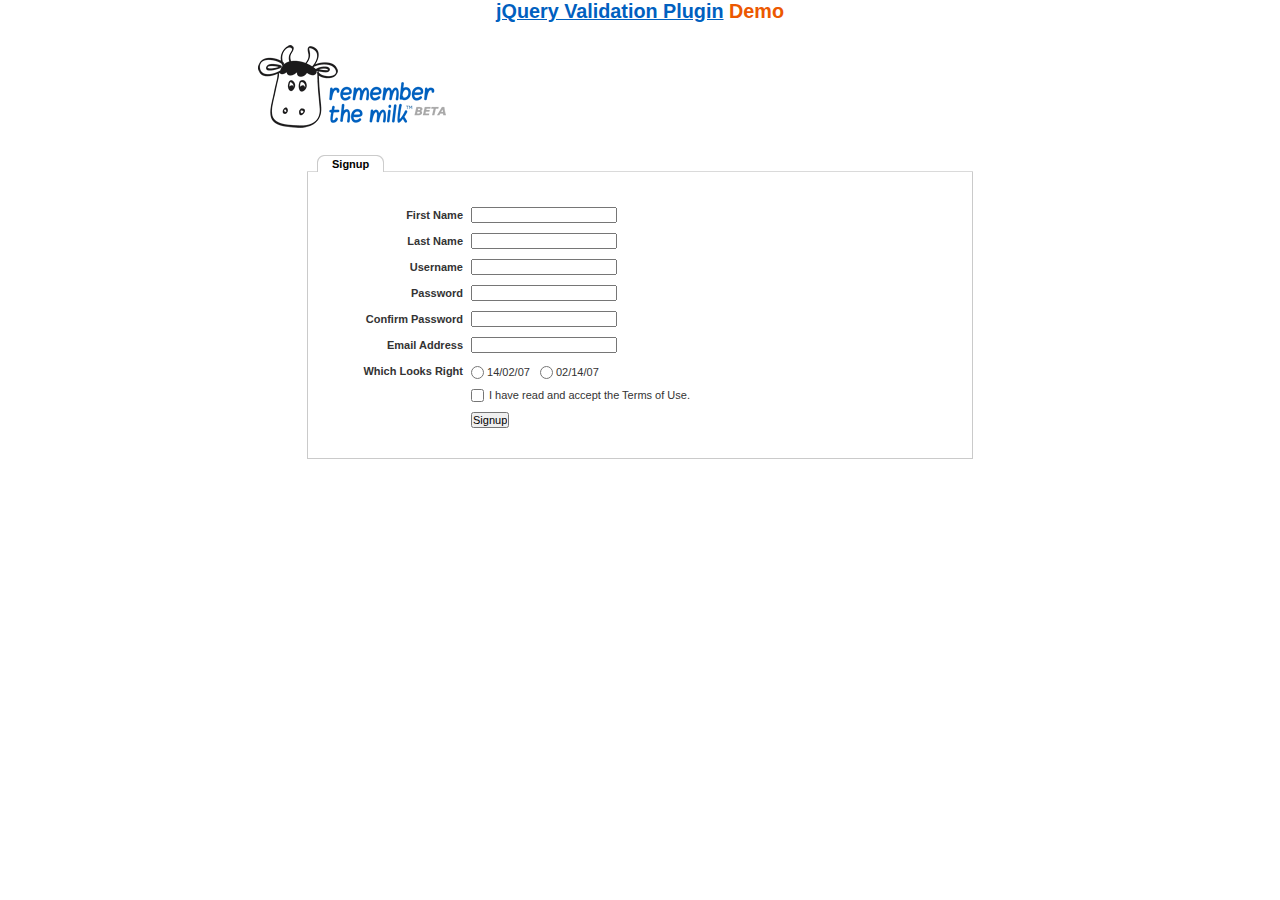
<file: plugins/jquery-validation/demo/milk/index.html>
<!DOCTYPE html>
<html lang="en">
<head>
	<meta charset="utf-8">
	<title>Remember The Milk signup form - jQuery Validate plugin demo - with friendly permission from the RTM team</title>
	<link rel="stylesheet" href="milk.css">
	<script src="../../lib/jquery.js"></script>
	<script src="../../lib/jquery.mockjax.js"></script>
	<script src="../../dist/jquery.validate.js"></script>
	<script>
	$(document).ready(function() {
		$.mockjax({
			url: "emails.action",
			response: function(settings) {
				var email = settings.data.email,
					emails = ["glen@marketo.com", "george@bush.gov", "me@god.com", "aboutface@cooper.com", "steam@valve.com", "bill@gates.com"];
				this.responseText = "true";
				if ($.inArray(email, emails) !== -1) {
					this.responseText = "false";
				}
			},
			responseTime: 500
		});

		$.mockjax({
			url: "users.action",
			response: function(settings) {
				var user = settings.data.username,
					users = ["asdf", "Peter", "Peter2", "George"];
				this.responseText = "true";
				if ($.inArray(user, users) !== -1) {
					this.responseText = "false";
				}
			},
			responseTime: 500
		});

		// validate signup form on keyup and submit
		var validator = $("#signupform").validate({
			rules: {
				firstname: "required",
				lastname: "required",
				username: {
					required: true,
					minlength: 2,
					remote: "users.action"
				},
				password: {
					required: true,
					minlength: 5
				},
				password_confirm: {
					required: true,
					minlength: 5,
					equalTo: "#password"
				},
				email: {
					required: true,
					email: true,
					remote: "emails.action"
				},
				dateformat: "required",
				terms: "required"
			},
			messages: {
				firstname: "Enter your firstname",
				lastname: "Enter your lastname",
				username: {
					required: "Enter a username",
					minlength: jQuery.validator.format("Enter at least {0} characters"),
					remote: jQuery.validator.format("{0} is already in use")
				},
				password: {
					required: "Provide a password",
					minlength: jQuery.validator.format("Enter at least {0} characters")
				},
				password_confirm: {
					required: "Repeat your password",
					minlength: jQuery.validator.format("Enter at least {0} characters"),
					equalTo: "Enter the same password as above"
				},
				email: {
					required: "Please enter a valid email address",
					minlength: "Please enter a valid email address",
					remote: jQuery.validator.format("{0} is already in use")
				},
				dateformat: "Choose your preferred dateformat",
				terms: " "
			},
			// the errorPlacement has to take the table layout into account
			errorPlacement: function(error, element) {
				if (element.is(":radio"))
					error.appendTo(element.parent().next().next());
				else if (element.is(":checkbox"))
					error.appendTo(element.next());
				else
					error.appendTo(element.parent().next());
			},
			// specifying a submitHandler prevents the default submit, good for the demo
			submitHandler: function() {
				alert("submitted!");
			},
			// set this class to error-labels to indicate valid fields
			success: function(label) {
				// set &nbsp; as text for IE
				label.html("&nbsp;").addClass("checked");
			},
			highlight: function(element, errorClass) {
				$(element).parent().next().find("." + errorClass).removeClass("checked");
			}
		});

		// propose username by combining first- and lastname
		$("#username").focus(function() {
			var firstname = $("#firstname").val();
			var lastname = $("#lastname").val();
			if (firstname && lastname && !this.value) {
				this.value = (firstname + "." + lastname).toLowerCase();
			}
		});
	});
	</script>
</head>
<body>
<h1 id="banner"><a href="https://jqueryvalidation.org/">jQuery Validation Plugin</a> Demo</h1>
<div id="main">
	<div id="content">
		<div id="header">
			<div id="headerlogo">
				<img src="milk.png" alt="Remember The Milk">
			</div>
		</div>
		<div style="clear: both;">
			<div></div>
		</div>
		<div class="content">
			<div id="signupbox">
				<div id="signuptab">
					<ul>
						<li id="signupcurrent"><a href=" ">Signup</a>
						</li>
					</ul>
				</div>
				<div id="signupwrap">
					<form id="signupform" autocomplete="off" method="get" action="">
						<table>
							<tr>
								<td class="label">
									<label id="lfirstname" for="firstname">First Name</label>
								</td>
								<td class="field">
									<input id="firstname" name="firstname" type="text" value="" maxlength="100">
								</td>
								<td class="status"></td>
							</tr>
							<tr>
								<td class="label">
									<label id="llastname" for="lastname">Last Name</label>
								</td>
								<td class="field">
									<input id="lastname" name="lastname" type="text" value="" maxlength="100">
								</td>
								<td class="status"></td>
							</tr>
							<tr>
								<td class="label">
									<label id="lusername" for="username">Username</label>
								</td>
								<td class="field">
									<input id="username" name="username" type="text" value="" maxlength="50">
								</td>
								<td class="status"></td>
							</tr>
							<tr>
								<td class="label">
									<label id="lpassword" for="password">Password</label>
								</td>
								<td class="field">
									<input id="password" name="password" type="password" maxlength="50" value="">
								</td>
								<td class="status"></td>
							</tr>
							<tr>
								<td class="label">
									<label id="lpassword_confirm" for="password_confirm">Confirm Password</label>
								</td>
								<td class="field">
									<input id="password_confirm" name="password_confirm" type="password" maxlength="50" value="">
								</td>
								<td class="status"></td>
							</tr>
							<tr>
								<td class="label">
									<label id="lemail" for="email">Email Address</label>
								</td>
								<td class="field">
									<input id="email" name="email" type="text" value="" maxlength="150">
								</td>
								<td class="status"></td>
							</tr>
							<tr>
								<td class="label">
									<label>Which Looks Right</label>
								</td>
								<td class="field" colspan="2" style="vertical-align: top; padding-top: 2px;">
									<table>
										<tbody>
											<tr>
												<td style="padding-right: 5px;">
													<input id="dateformat_eu" name="dateformat" type="radio" value="0">
													<label id="ldateformat_eu" for="dateformat_eu">14/02/07</label>
												</td>
												<td style="padding-left: 5px;">
													<input id="dateformat_am" name="dateformat" type="radio" value="1">
													<label id="ldateformat_am" for="dateformat_am">02/14/07</label>
												</td>
												<td>
												</td>
											</tr>
										</tbody>
									</table>
								</td>
							</tr>
							<tr>
								<td class="label">&nbsp;</td>
								<td class="field" colspan="2">
									<div id="termswrap">
										<input id="terms" type="checkbox" name="terms">
										<label id="lterms" for="terms">I have read and accept the Terms of Use.</label>
									</div>
									<!-- /termswrap -->
								</td>
							</tr>
							<tr>
								<td class="label">
									<label id="lsignupsubmit" for="signupsubmit">Signup</label>
								</td>
								<td class="field" colspan="2">
									<input id="signupsubmit" name="signup" type="submit" value="Signup">
								</td>
							</tr>
						</table>
					</form>
				</div>
			</div>
		</div>
	</div>
</div>
</body>
</html>
</file>
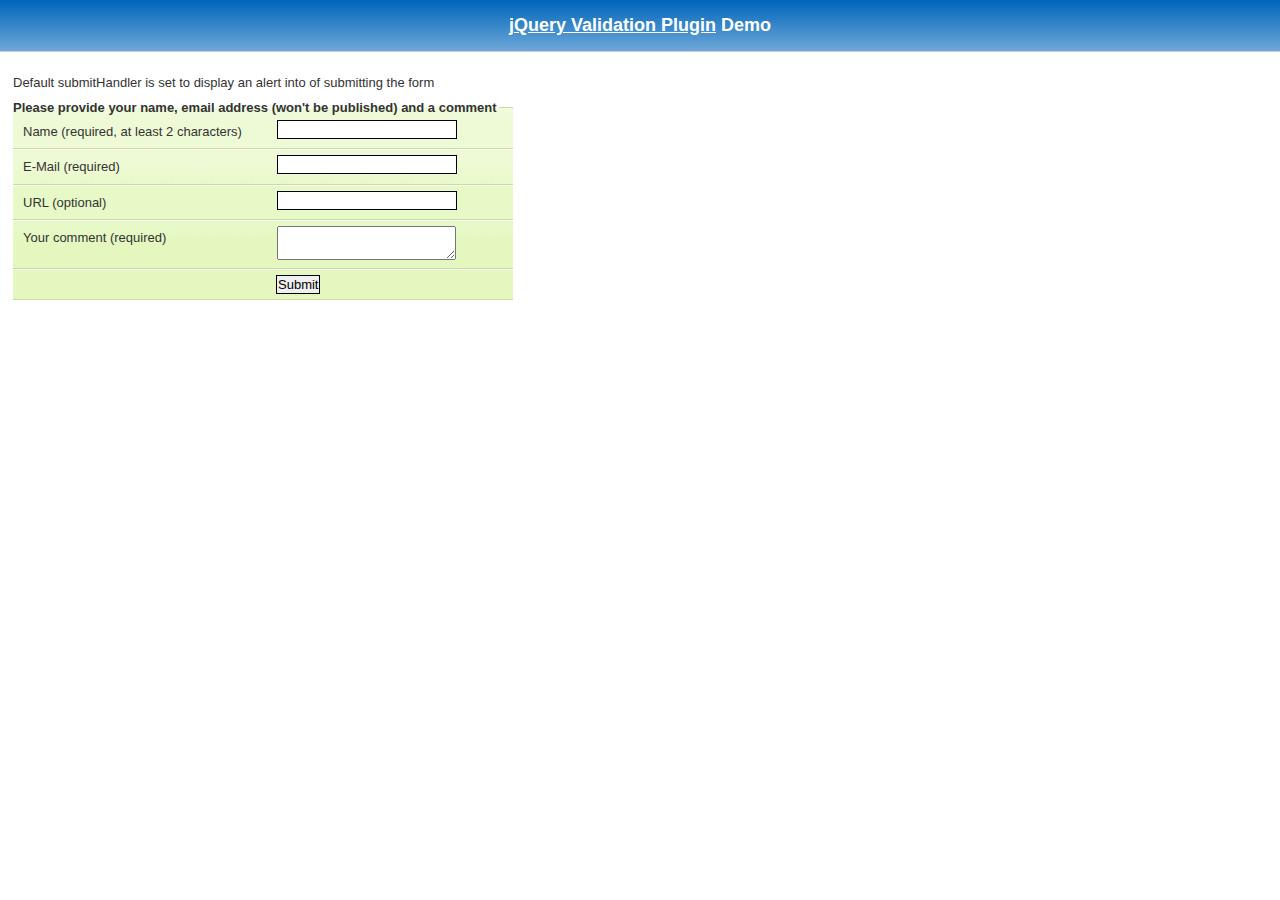
<file: plugins/jquery-validation/demo/requirejs/index.html>
<!DOCTYPE html>
<html lang="en">
	<head>
		<meta charset="utf-8">
		<title>jQuery validation plug-in - requirejs demo</title>

		<link rel="stylesheet" href="../css/screen.css">

		<style type="text/css">
			#commentForm { width: 500px; }
			#commentForm label { width: 250px; }
			#commentForm label.error, #commentForm input.submit { margin-left: 253px; }
		</style>
</head>
<body>

	<h1 id="banner"><a href="https://jqueryvalidation.org/">jQuery Validation Plugin</a> Demo</h1>
	<div id="main">

		<p>Default submitHandler is set to display an alert into of submitting the form</p>
		<form class="cmxform" id="commentForm" method="get" action="">
			<fieldset>
				<legend>Please provide your name, email address (won't be published) and a comment</legend>
				<p>
					<label for="cname">Name (required, at least 2 characters)</label>
					<input id="cname" name="name" minlength="2" type="text" required>
				</p>
				<p>
					<label for="cemail">E-Mail (required)</label>
					<input id="cemail" type="email" name="email" required>
				</p>
				<p>
					<label for="curl">URL (optional)</label>
					<input id="curl" type="url" name="url">
				</p>
				<p>
					<label for="ccomment">Your comment (required)</label>
					<textarea id="ccomment" name="comment" required></textarea>
				</p>
				<p>
					<input class="submit" type="submit" value="Submit">
				</p>
			</fieldset>
		</form>

		<script>
		var require = {
			paths: {
				"jquery": "../../lib/jquery-3.1.1"
			}
		};
		</script>
		<script src="../../lib/require.js" data-main="app.js"></script>
	</div>
</body>
</html>
</file>
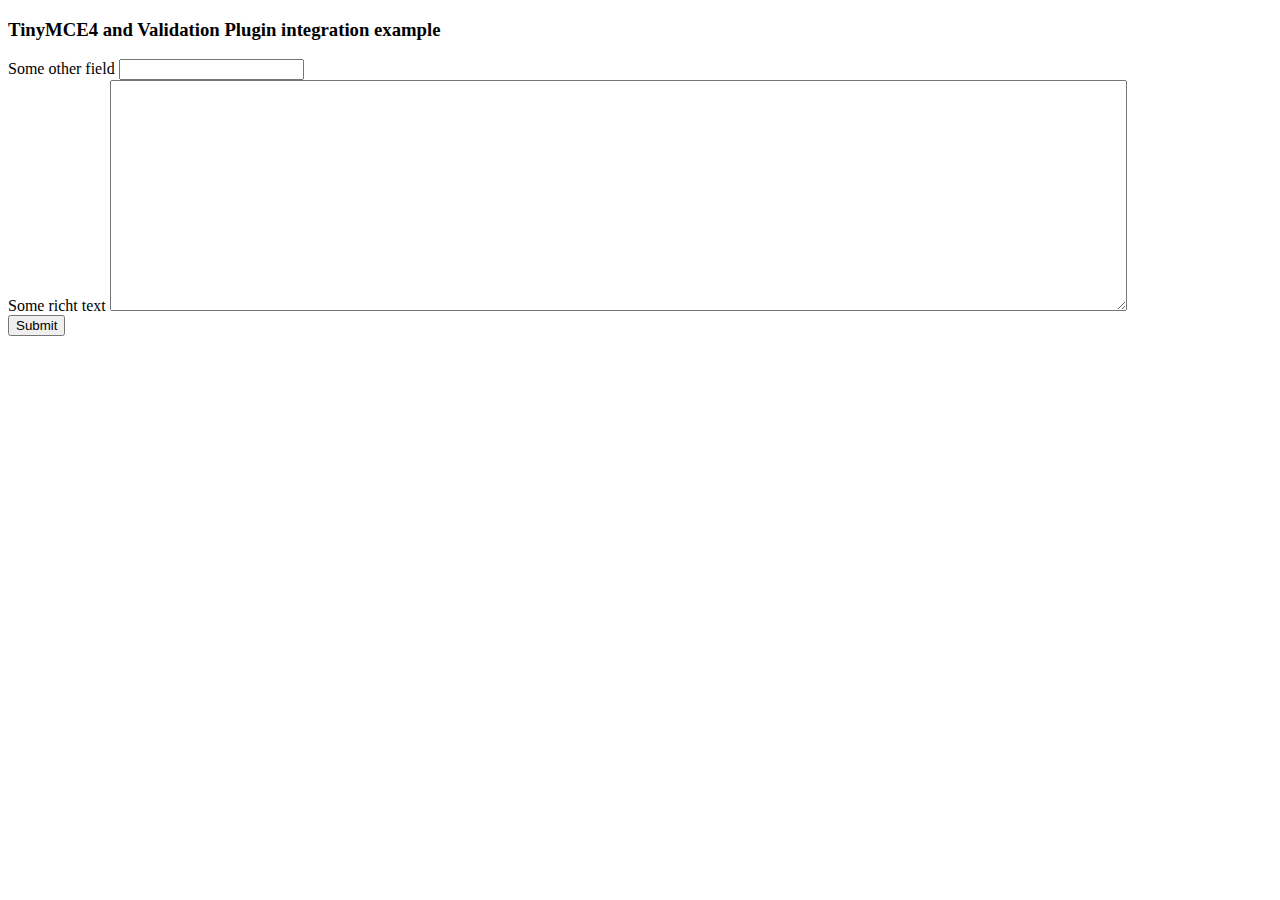
<file: plugins/jquery-validation/demo/tinymce4/index.html>
<!doctype html>
<html lang="en">
<head>
	<meta charset="utf-8">
	<title>jQuery Validation plugin: integration with TinyMCE</title>
	<script src="../../lib/jquery.js"></script>
	<script src="../../dist/jquery.validate.js"></script>
	<script src="//tinymce.cachefly.net/4.1/tinymce.min.js"></script>
	<script>
	tinymce.init({
		mode: "textareas",

		setup: function(editor) {
			editor.on('change', function(e) {
				tinymce.triggerSave();
				$("#" + editor.id).valid();
			});
		}

	});
	$(function() {
		var validator = $("#myform").submit(function() {
			// update underlying textarea before submit validation
			tinyMCE.triggerSave();
		}).validate({
			ignore: "",
			rules: {
				title: "required",
				content: "required"
			},
			errorPlacement: function(label, element) {
				// position error label after generated textarea
				if (element.is("textarea")) {
					label.insertAfter(element.next());
				} else {
					label.insertAfter(element)
				}
			}
		});
		validator.focusInvalid = function() {
			// put focus on tinymce on submit validation
			if (this.settings.focusInvalid) {
				try {
					var toFocus = $(this.findLastActive() || this.errorList.length && this.errorList[0].element || []);
					if (toFocus.is("textarea")) {
						tinyMCE.get(toFocus.attr("id")).focus();
					} else {
						toFocus.filter(":visible").focus();
					}
				} catch (e) {
					// ignore IE throwing errors when focusing hidden elements
				}
			}
		}
	})
	</script>
	<!-- /TinyMCE -->
</head>
<body>
<form id="myform" action="">
	<h3>TinyMCE4 and Validation Plugin integration example</h3>
	<label>Some other field</label>
	<input name="title">
	<br>
	<label>Some richt text</label>
	<textarea id="content" name="content" rows="15" cols="80" style="width: 80%"></textarea>
	<br>
	<input type="submit" name="save" value="Submit">
</form>
</body>
</html>
</file>
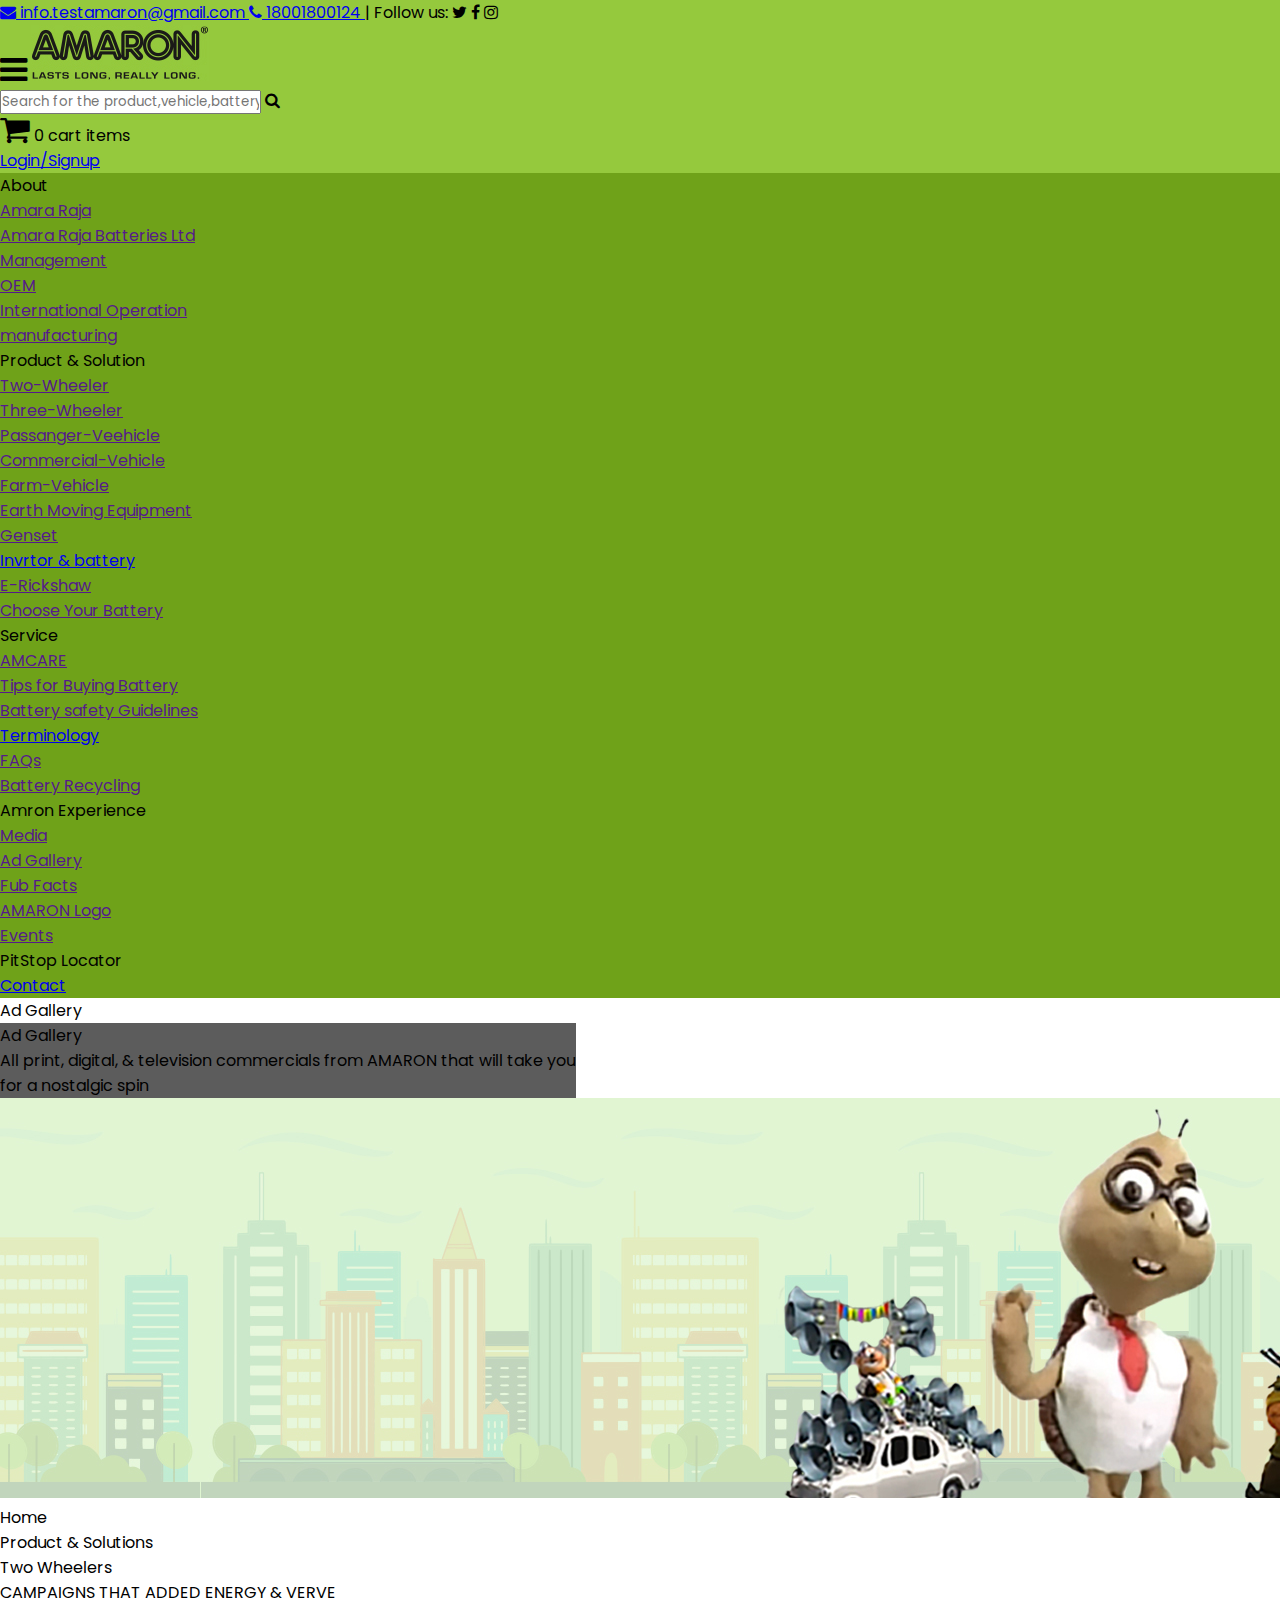
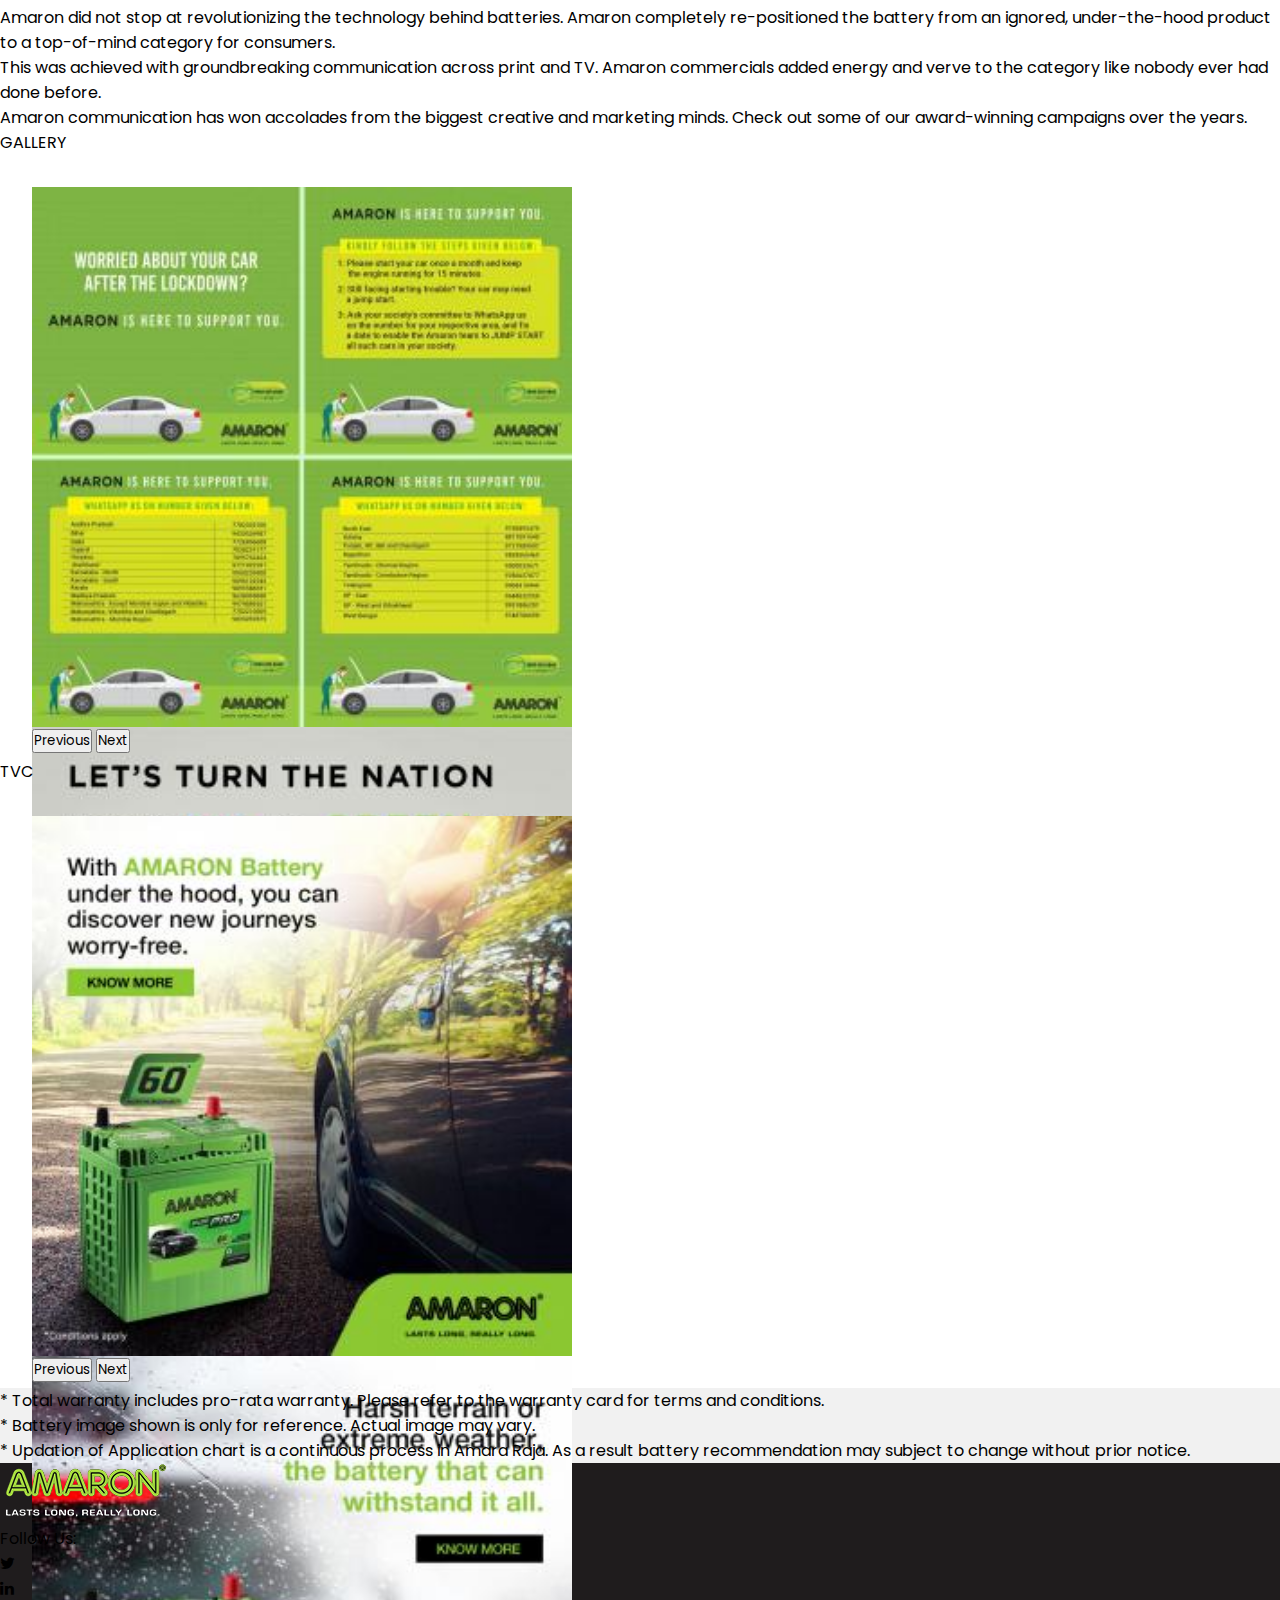
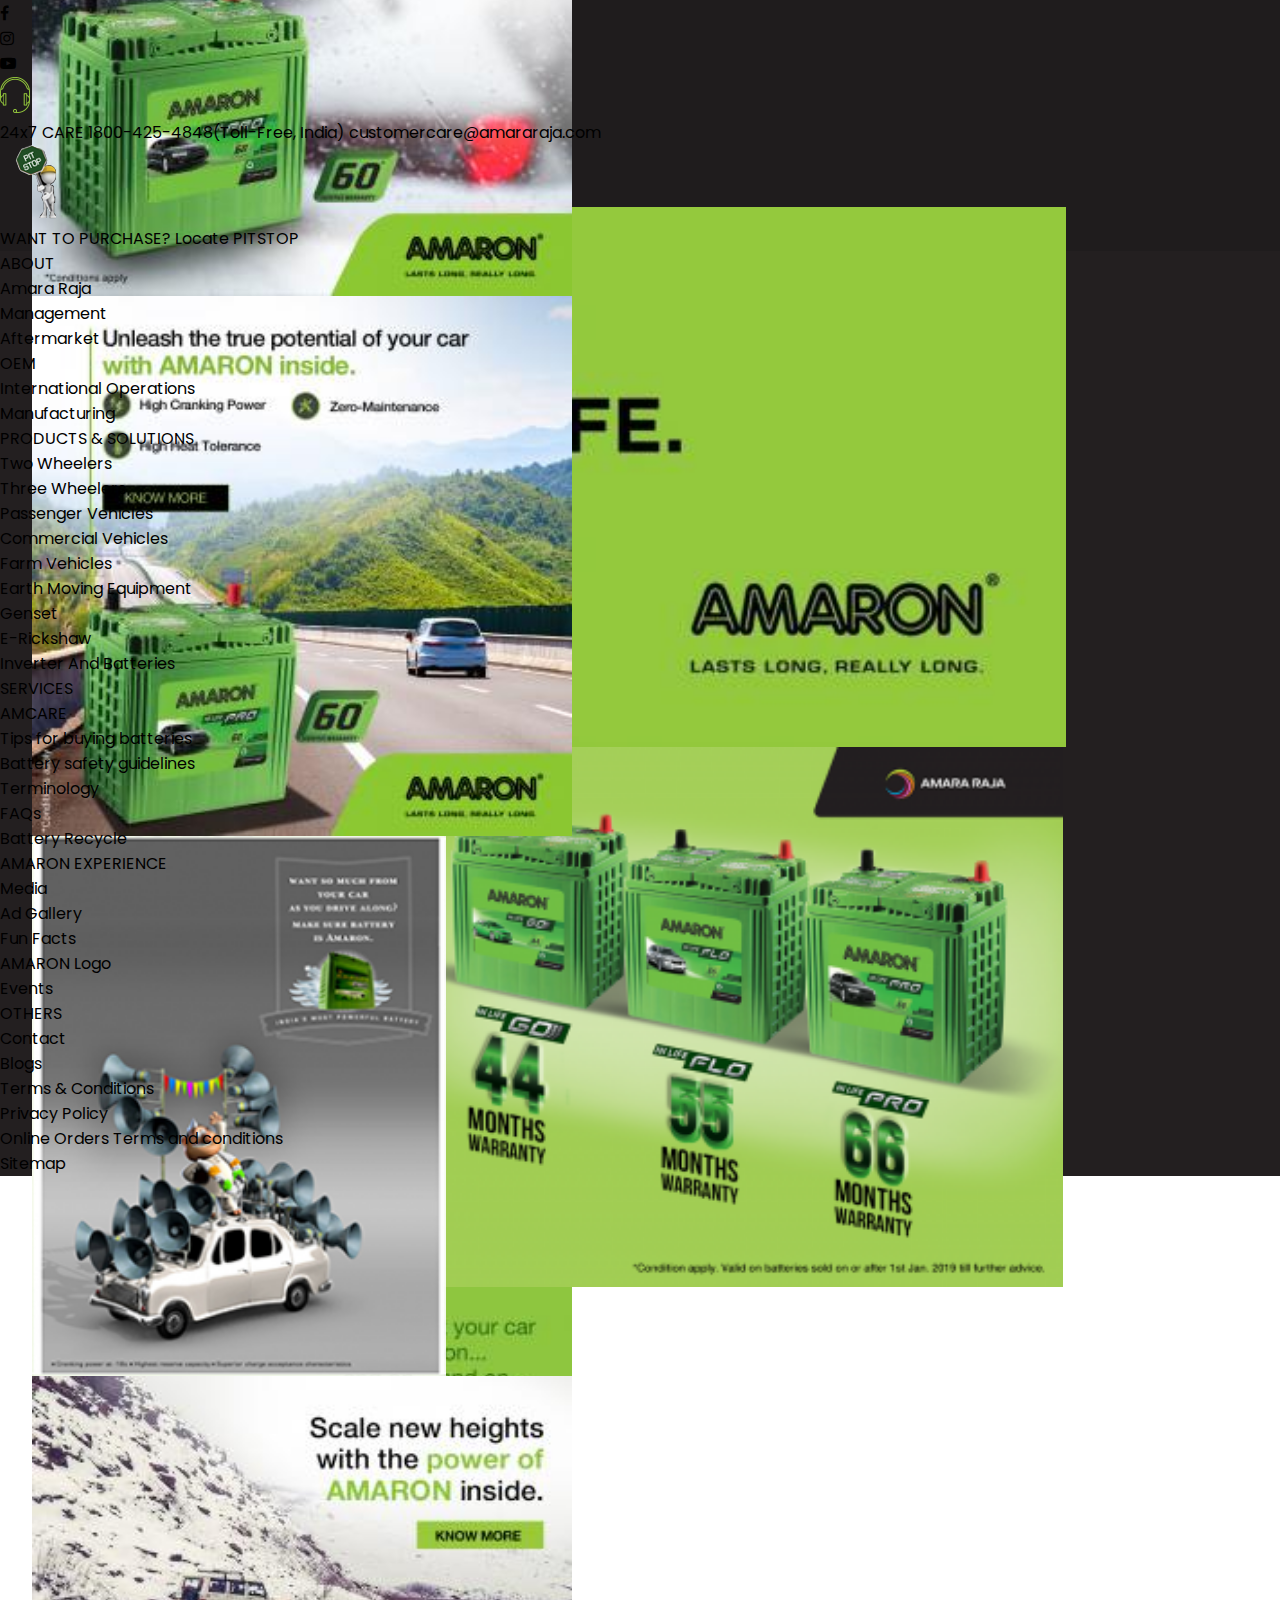
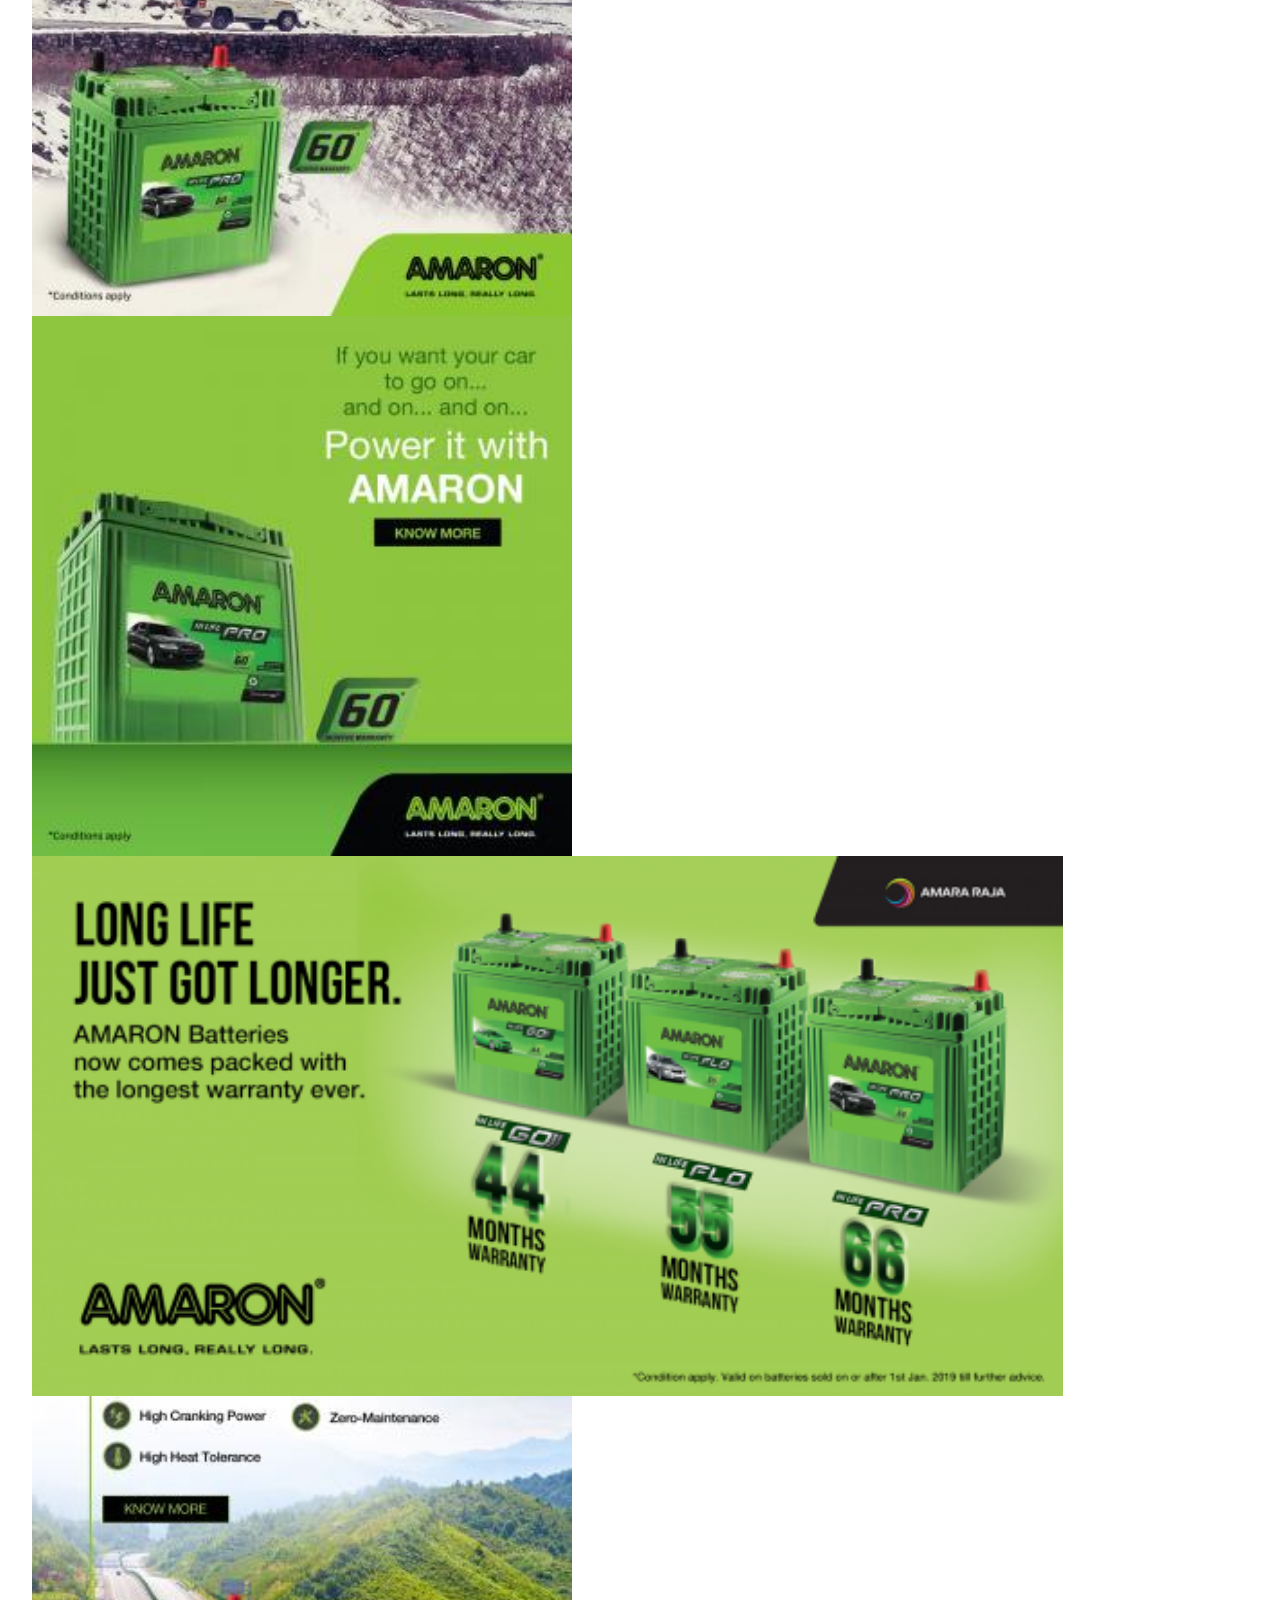
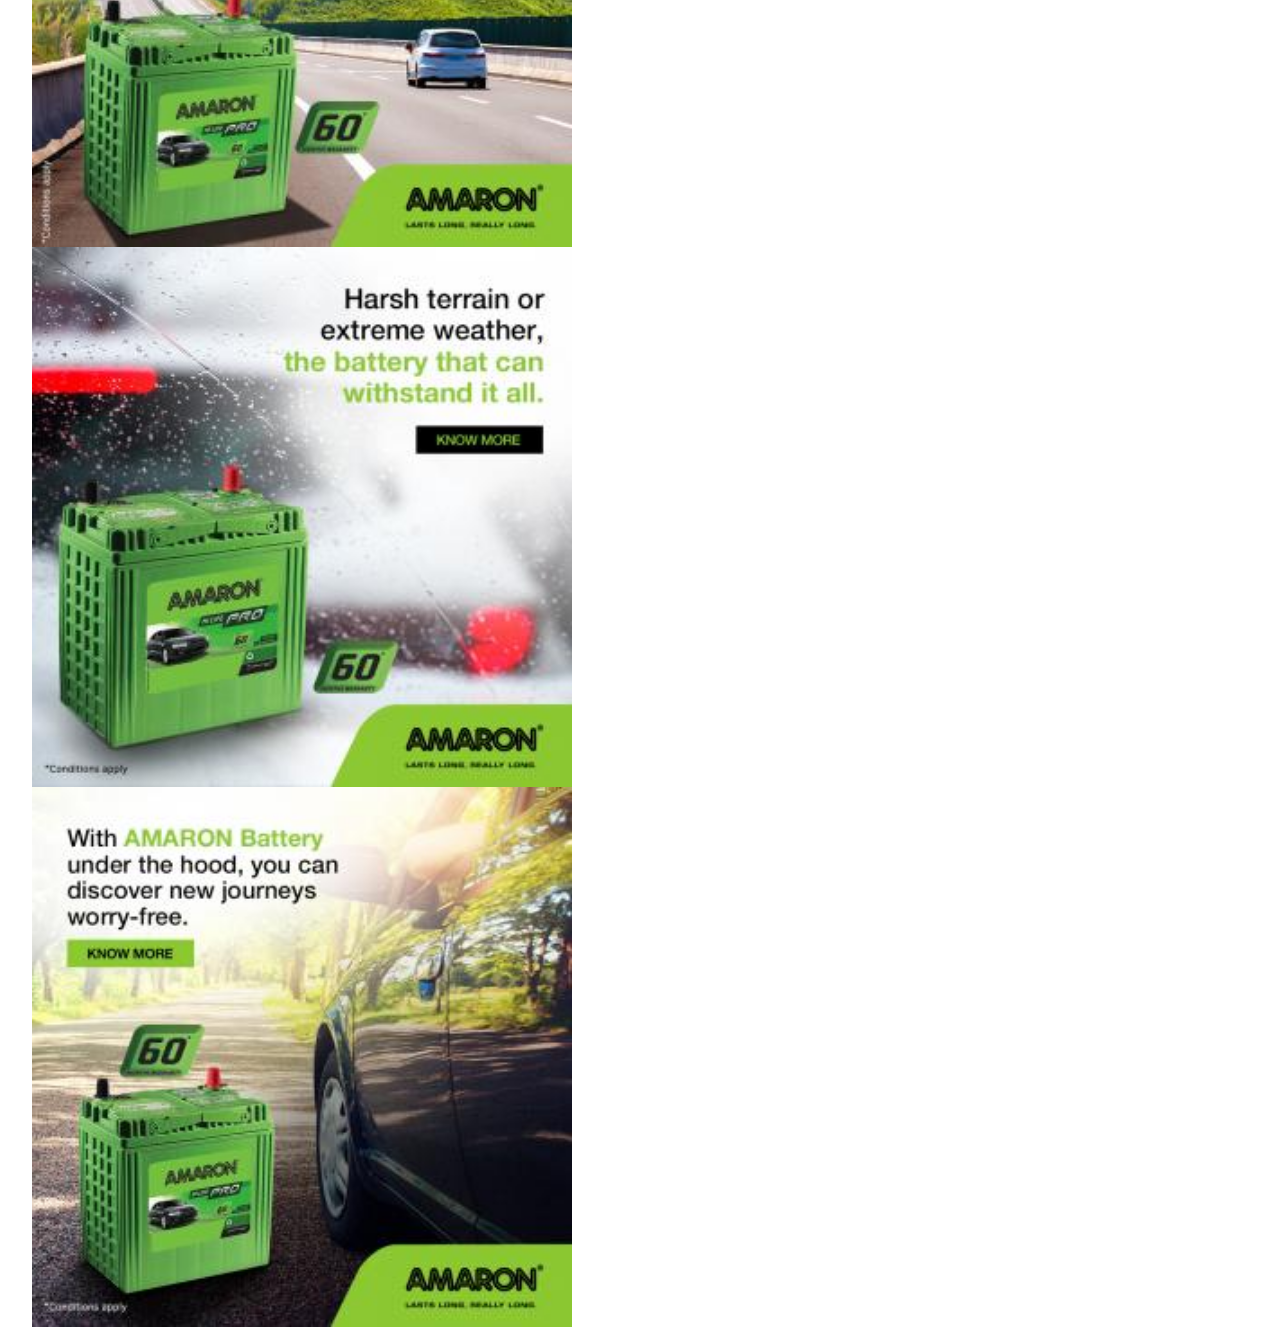
<file: ad_gallery.html>
<!-- Ad Gallery Section:
     This section includes some ad-related text, plus two carousels —
     one for an image gallery and another for TVCs (featuring multiple visuals
     of Amaron batteries and their benefits). -->

<!DOCTYPE html>
<html lang="en">
  <head>
    <meta charset="UTF-8" />
    <meta http-equiv="X-UA-Compatible" content="IE=edge" />
    <meta name="viewport" content="width=device-width, initial-scale=1.0" />
    <title>Ad Gallery</title>
    <!-- linking font awesome to get fonts from the site directly -->
    <link
      rel="stylesheet"
      href="https://cdnjs.cloudflare.com/ajax/libs/font-awesome/4.7.0/css/font-awesome.min.css"
    />
    <!-- linking the bootstrap css file  -->
    <link rel="stylesheet" href="./css/bootstrap.css" />
    <!-- linking the bootstrap css plugins -->
    <link
      href="https://cdn.jsdelivr.net/npm/bootstrap@5.1.3/dist/css/bootstrap.min.css"
      rel="stylesheet"
      integrity="sha384-1BmE4kWBq78iYhFldvKuhfTAU6auU8tT94WrHftjDbrCEXSU1oBoqyl2QvZ6jIW3"
      crossorigin="anonymous"
    />
    <!-- linking the bootstrap js plugins -->
    <script
      src="https://cdn.jsdelivr.net/npm/bootstrap@5.1.3/dist/js/bootstrap.bundle.min.js"
      integrity="sha384-ka7Sk0Gln4gmtz2MlQnikT1wXgYsOg+OMhuP+IlRH9sENBO0LRn5q+8nbTov4+1p"
      crossorigin="anonymous"
    ></script>
  </head>
  <body>

    <main class="container-fluid bg-light">
      <header class="row main_header">
        <div
          class="col-12 d-none d-lg-flex d-md-flex justify-content-end text-white gap-3 py-2 px-5"
        >
          <a
            href="mailto:info.testamaron@gmail.com"
            class="text-light text-decoration-none"
          >
            <i class="fa fa-envelope me-1"></i>
            <span>info.testamaron@gmail.com </span></a
          >
          <a href="tel:18001800124 " class="text-light text-decoration-none"
            ><span><i class="fa fa-phone me-1"> </i> 18001800124 </span></a
          >
          <span>|</span>
          <span>Follow us:</span>
          <span><i class="fa fa-twitter"></i></span>
          <span><i class="fa fa-facebook"></i></span>
          <span><i class="fa fa-instagram"></i></span>
        </div>

        <div
          class="col-12 d-flex flex-lg-row flex-md-row flex-column my-2 header_section_search justify-content-between align-items-lg-center align-items-md-center px-lg-5 px-md-5 text-white my-lg-3 my-md-3"
        >
          <div class="ham_menu">
            <i
              class="fa fa-bars fa-2x d-md-none d-lg-none d-inline-flex mx-2"
            ></i>
            <a href="index.html">
              <img src="./images/Amaron_Logo_0.jpg" alt="Amaron Logo" />
            </a>
          </div>
          <div class="input-group w-50 my-2">
            <input
              type="text"
              class="form-control"
              placeholder="Search for the product,vehicle,battery"
            />
            <label for="" class="input-group-text bg-white">
              <i class="fa fa-search"></i>
            </label>
          </div>
          <ul class="menu list-unstyled d-flex gap-4">
            <li class="position-relative cart_icon">
              <i class="fa fa-shopping-cart fa-2x"></i>
              <span
                class="position-absolute top-0 start-100 translate-middle badge rounded-pill bg-danger"
              >
                0
                <span class="visually-hidden">cart items</span>
              </span>
            </li>
           <li><a href="log_in.html" class="text-decoration-none text-white">Login/Signup</a></li>
          </ul>
        </div>

        <nav
          class="col-12 d-none d-lg-flex d-md-flex main_header_menu_section text-white d-flex justify-content-center fw-bold fs-6"
        >
          <ul class="menu list-unstyled d-flex gap-4 my-2">
            <li class="menu_item">
              <!-- menu section about -->
              <span>About</span>
              <ul class="sub_menu d-none">
                <li class="sub_menu_item">
                  <a href="">Amara Raja</a>
                </li>
                <li class="sub_menu_item">
                  <a href="">Amara Raja Batteries Ltd</a>
                </li>
                <li class="sub_menu_item">
                  <a href="">Management</a>
                </li>
                <li class="sub_menu_item">
                  <a href="">OEM</a>
                </li>
                <li class="sub_menu_item">
                  <a href="">International Operation</a>
                </li>
                <li class="sub_menu_item">
                  <a href="">manufacturing</a>
                </li>
              </ul>
            </li>
            <!-- menu product -->
            <li class="menu_item">
              <span>Product &amp; Solution</span>
              <ul class="sub_menu d-none">
                <li class="sub_menu_item">
                  <a href="">Two-Wheeler</a>
                </li>
                <li class="sub_menu_item">
                  <a href="">Three-Wheeler</a>
                </li>
                <li class="sub_menu_item">
                  <a href="">Passanger-Veehicle</a>
                </li>
                <li class="sub_menu_item">
                  <a href="">Commercial-Vehicle</a>
                </li>
                <li class="sub_menu_item">
                  <a href="">Farm-Vehicle</a>
                </li>
                <li class="sub_menu_item">
                  <a href="">Earth Moving Equipment</a>
                </li>
                <li class="sub_menu_item">
                  <a href="">Genset</a>
                </li>
                <!-- connecting inverter page -->
                <li class="sub_menu_item">
                  <a href="./inverter_and_batteries.html">Invrtor & battery</a>
                </li>
                <li class="sub_menu_item">
                  <a href="">E-Rickshaw</a>
                </li>
                <li class="sub_menu_item">
                  <a href="">Choose Your Battery</a>
                </li>
              </ul>
            </li>
            <!-- menu services -->

            <li class="menu_item">
              <span>Service</span>
              <ul class="sub_menu d-none">
                <li class="sub_menu_item">
                  <a href="">AMCARE</a>
                </li>
                <li class="sub_menu_item">
                  <a href="">Tips for Buying Battery</a>
                </li>
                <li class="sub_menu_item">
                  <a href="">Battery safety Guidelines</a>
                </li>
                <!-- connecting terminology page -->
                <li class="sub_menu_item">
                  <a href="terminology.html">Terminology</a>
                </li>
                <li class="sub_menu_item">
                  <a href="">FAQs</a>
                </li>
                <li class="sub_menu_item">
                  <a href="">Battery Recycling</a>
                </li>
              </ul>
            </li>
            <!-- menu experience -->
            <li class="menu_item">
              <span>Amron Experience</span>
              <ul class="sub_menu d-none">
                <li class="sub_menu_item">
                  <a href="">Media</a>
                </li>
                <li class="sub_menu_item">
                  <a href="">Ad Gallery</a>
                </li>
                <li class="sub_menu_item">
                  <a href="">Fub Facts</a>
                </li>
                <li class="sub_menu_item">
                  <a href="">AMARON Logo</a>
                </li>
                <li class="sub_menu_item">
                  <a href="">Events</a>
                </li>
              </ul>
            </li>
            <!-- menu pitsop -->
            <li class="menu_item">
              <span>PitStop Locator</span>
            </li>

            <!-- menu contact -->
            <li class="menu_item">
              <a href="/contact.html" class="text-decoration-none text-white"
                >Contact</a
              >
            </li>
          </ul>
        </nav>
      </header>
      <section class="row">
        <!--  creating the main carousel which has a text box over it and first seting the box position absolute and then 
          made the main row section as relative to set the image at desire place  -->
        <section class="col-12 position-relative">
          <p class="fs-2 p-3 mt-1 d-block d-lg-none d-md-none">Ad Gallery</p>
          <div
            class="main_carousel_card text-white position-absolute mt-5 ms-5 d-none d-lg-block d-md-block p-5"
          >
            <p class="fs-2">Ad Gallery</p>
            <p>
              All print, digital, & television commercials from AMARON that will
              take you for a nostalgic spin
            </p>
          </div>

          <img src="./images/Amaron-Web-Banner_3 (1).jpg" class="w-100" />
        </section>
      </section>
      <!-- bread crumbs this section is  for the  tab and desktop  and for mobile view  it is set to d- none  
      this section give the path information  -->

      <section class="row justify-content-center">
        <section class="col-11">
          <nav
            style="--bs-breadcrumb-divider: '>'"
            class="d-none d-lg-block d-md-block"
          >
            <ol class="breadcrumb text-uppercase fw-bold">
              <li class="breadcrumb-item">Home</li>
              <li class="breadcrumb-item">Product & Solutions</li>
              <li class="breadcrumb-item">Two Wheelers</li>
            </ol>
          </nav>
        </section>
      </section>

      <!-- ad section  -->
      <!-- setting this section width as col-10 for tab and desktop and for mobile col-12 -->
      <section class="row justify-content-center">
        <section class="col-lg-10 col-md-10 col-12 bg-white mt-3 p-lg-5 p-md-5 p-4">
          <p class="fs-2">CAMPAIGNS THAT ADDED ENERGY & VERVE</p>
          <p>
            Amaron did not stop at revolutionizing the technology behind
            batteries. Amaron completely re-positioned the battery from an
            ignored, under-the-hood product to a top-of-mind category for
            consumers.
          </p>
          <p>
            This was achieved with groundbreaking communication across print and
            TV. Amaron commercials added energy and verve to the category like
            nobody ever had done before.
          </p>
          <p>
            Amaron communication has won accolades from the biggest creative and
            marketing minds. Check out some of our award-winning campaigns over
            the years.
          </p>
        </section>
        <!-- carousel section -->
        
        <section class="col-lg-10 col-md-10 col-12 bg-white mt-3 p-lg-5 p-md-5 p-3  mb-4">
          <div class="d-flex flex-lg-row flex-md-row flex-column gap-3">
            <!-- first carousel -->
            <!-- making the first carousel width  col-6 for tab and desktop and for mobile col-12 so that is can be set 
            as per the required area -->
            <div class="col-lg-6 col-md-6 col-12">
              <p class="fw-bold">GALLERY</p>
              <div
                id="carouselExampleControls"
                class="carousel slide ad_gallery_carousel"
                data-bs-ride="carousel"
              >
                <div class="carousel-inner">
                  <div class="carousel-item active">
                    <img
                      src="./images/carousel1.jpg"
                      class="d-block w-100"
                      alt="..."
                    />
                  </div>
                  <div class="carousel-item">
                    <img
                      src="./images/carousel2.jpg"
                      class="d-block w-100"
                      alt="..."
                    />
                  </div>
                  <div class="carousel-item">
                    <img
                      src="./images/carousel3.jpg"
                      class="d-block w-100"
                      alt="..."
                    />
                  </div>
                  <div class="carousel-item">
                    <img
                      src="./images/carousel4.jpg"
                      class="d-block w-100"
                      alt="..."
                    />
                  </div>
                  <div class="carousel-item">
                    <img
                      src="./images/carousel5.png"
                      class="d-block w-100"
                      alt="..."
                    />
                  </div>
                  <div class="carousel-item">
                    <img
                      src="./images/carousel6.jpg"
                      class="d-block w-100"
                      alt="..."
                    />
                  </div>
                  <div class="carousel-item">
                    <img
                      src="./images/carousel7.jpg"
                      class="d-block w-100"
                      alt="..."
                    />
                  </div>
                  <div class="carousel-item">
                    <img
                      src="./images/c8.png"
                      class="d-block w-100"
                      alt="..."
                    />
                  </div>
                  <div class="carousel-item">
                    <img
                      src="./images/c9.jpg"
                      class="d-block w-100"
                      alt="..."
                    />
                  </div>
                  <div class="carousel-item">
                    <img
                      src="./images/c10.jpg"
                      class="d-block w-100"
                      alt="..."
                    />
                  </div>
                  <div class="carousel-item">
                    <img
                      src="./images/c11.jpg"
                      class="d-block w-100"
                      alt="..."
                    />
                  </div>
                </div>
                <button
                  class="carousel-control-prev"
                  type="button"
                  data-bs-target="#carouselExampleControls"
                  data-bs-slide="prev"
                >
                  <span
                    class="carousel-control-prev-icon btn-success"
                    aria-hidden="true"
                  ></span>
                  <span class="visually-hidden">Previous</span>
                </button>
                <button
                  class="carousel-control-next"
                  type="button"
                  data-bs-target="#carouselExampleControls"
                  data-bs-slide="next"
                >
                  <span
                    class="carousel-control-next-icon btn-success"
                    aria-hidden="true"
                  ></span>
                  <span class="visually-hidden success">Next</span>
                </button>
              </div>
            </div>
            <!-- seccond carousel -->
            <!-- making the second carousel width  col-6 for tab and desktop and for mobile col-12 so that is can be set 
            as per the required area -->
            <div class="col-lg-6 col-md-6 col-12">
              <p class="fw-bold">TVC</p>
              <div
                id="carouselExampleControls2"
                class="carousel slide ad_gallery_carousel"
                data-bs-ride="carousel"
              >
                <div class="carousel-inner">
                  <div class="carousel-item active">
                    <img
                      src="./images/c11.jpg"
                      class="d-block w-100"
                      alt="..."
                    />
                  </div>
                  <div class="carousel-item">
                    <img
                      src="./images/c10.jpg"
                      class="d-block w-100"
                      alt="..."
                    />
                  </div>
                  <div class="carousel-item">
                    <img
                      src="./images/c9.jpg"
                      class="d-block w-100"
                      alt="..."
                    />
                  </div>
                  <div class="carousel-item">
                    <img
                      src="./images/c8.png"
                      class="d-block w-100"
                      alt="..."
                    />
                  </div>
                  <div class="carousel-item">
                    <img
                      src="./images/carousel7.jpg"
                      class="d-block w-100"
                      alt="..."
                    />
                  </div>
                  <div class="carousel-item">
                    <img
                      src="./images/carousel6.jpg"
                      class="d-block w-100"
                      alt="..."
                    />
                  </div>
                  <div class="carousel-item">
                    <img
                      src="./images/carousel5.png"
                      class="d-block w-100"
                      alt="..."
                    />
                  </div>
                </div>
                <button
                  class="carousel-control-prev"
                  type="button"
                  data-bs-target="#carouselExampleControls2"
                  data-bs-slide="prev"
                >
                  <span
                    class="carousel-control-prev-icon btn-success"
                    aria-hidden="true"
                  ></span>
                  <span class="visually-hidden">Previous</span>
                </button>
                <button
                  class="carousel-control-next"
                  type="button"
                  data-bs-target="#carouselExampleControls2"
                  data-bs-slide="next"
                >
                  <span
                    class="carousel-control-next-icon btn-success"
                    aria-hidden="true"
                  ></span>
                  <span class="visually-hidden">Next</span>
                </button>
              </div>
            </div>
          </div>
        </section>
      </section>

      <section class="row justify-content-center last_section_color">
        <section class="col-10 small">
          <div>
            <p class="m-0">
              * Total warranty includes pro-rata warranty. Please refer to the
              warranty card for terms and conditions.
            </p>
            <p class="m-0">
              * Battery image shown is only for reference. Actual image may
              vary.
            </p>
            <p class="m-0">
              * Updation of Application chart is a continuous process in Amara
              Raja. As a result battery recommendation may subject to change
              without prior notice.
            </p>
          </div>
        </section>
      </section>

      <!-- footer section -->
      <footer class="row text-white align-items-center">
        <section
          class="col-12 flex-column flex-lg-row flex-md-row d-flex justify-content-between p-4"
          style="background-color: #1f1c1d"
        >
          <!-- footer left section -->
          <section
            class="d-flex flex-column flex-lg-row flex-md-row align-items-center gap-4"
          >
            <img src="./images/amaron_footer.png" alt="" />
            <ul class="list-unstyled d-flex gap-4 fs-3">
              <li class="follow_us d-lg-none d-md-none d-inline">Follow Us:</li>
              <li><i class="fa fa-twitter text-info"></i></li>
              <li><i class="fa fa-linkedin text-primary"></i></li>
              <li><i class="fa fa-facebook text-primary"></i></li>
              <li><i class="fa fa-instagram text-warning"></i></li>
              <li><i class="fa fa-youtube-play text-danger"></i></li>
            </ul>
          </section>

          <!-- footer right section -->

          <section class="d-flex justify-content-center gap-0">
            <section class="d-flex align-items-start gap-3">
              <img src="./images/headphones.png" alt="" />
              <div class="d-flex flex-column">
                <span class="care text-success">24x7 CARE</span>
                <span>1800-425-4848(Toll-Free, India)</span>
                <span>customercare@amararaja.com</span>
              </div>
            </section>
            <section class="d-none d-lg-flex d-md-flex align-items-start gap-3">
              <img src="./images/pitstop.png" alt="" />
              <div class="d-flex flex-column">
                <span class="care text-success">WANT TO PURCHASE?</span>
                <span>Locate PITSTOP</span>
              </div>
            </section>
          </section>
        </section>
        <section
          class="col-12 d-flex justify-content-lg-around text-white p-3"
          style="background-color: #231f20"
        >
        <!-- using accordion to use the click effect  -->
          <div class="row">
            <div class="p-lg-2 col-12 col-lg-2 col-md-3 accordion">
              <p class="text-success">ABOUT</p>
              <div class="d-none d-lg-flex d-md-flex">
                <ul class="list-unstyled">
                  <li>Amara Raja</li>
                  <li>Management</li>
                  <li>Aftermarket</li>
                  <li>OEM</li>
                  <li>International Operations</li>
                  <li>Manufacturing</li>
                </ul>
              </div>
            </div>
            <div class="p-lg-2 col-12 col-lg-2 col-md-3 accordion">
              <p class="text-success">PRODUCTS & SOLUTIONS</p>
              <div class="d-none d-lg-flex d-md-flex">
                <ul class="list-unstyled">
                  <li>Two Wheelers</li>
                  <li>Three Wheelers</li>
                  <li>Passenger Vehicles</li>
                  <li>Commercial Vehicles</li>
                  <li>Farm Vehicles</li>
                  <li>Earth Moving Equipment</li>
                  <li>Genset</li>
                  <li>E-Rickshaw</li>
                  <li>Inverter And Batteries</li>
                </ul>
              </div>
            </div>
            <div class="p-lg-2 col-12 col-lg-2 col-md-3 accordion">
              <p class="text-success">SERVICES</p>
              <div class="d-none d-lg-flex d-md-flex">
                <ul class="list-unstyled">
                  <li>AMCARE</li>
                  <li>Tips for buying batteries</li>
                  <li>Battery safety guidelines</li>
                  <li>Terminology</li>
                  <li>FAQs</li>
                  <li>Battery Recycle</li>
                </ul>
              </div>
            </div>
            <div class="p-lg-2 col-12 col-lg-2 col-md-3 accordion">
              <p class="text-success">AMARON EXPERIENCE</p>
              <div class="d-none d-lg-flex d-md-flex">
                <ul class="list-unstyled">
                  <li>Media</li>
                  <li>Ad Gallery</li>
                  <li>Fun Facts</li>
                  <li>AMARON Logo</li>
                  <li>Events</li>
                </ul>
              </div>
            </div>
            <div class="p-lg-2 col-12 col-lg-2 col-md-3 accordion">
              <p class="text-success">OTHERS</p>
              <div class="d-none d-lg-flex d-md-flex">
                <ul class="list-unstyled">
                  <li>Contact</li>
                  <li>Blogs</li>
                  <li>Terms & Conditions</li>
                  <li>Privacy Policy</li>
                  <li>Online Orders Terms and conditions</li>
                  <li>Sitemap</li>
                </ul>
              </div>
            </div>
          </div>
        </section>
      </footer>
    </main>
  </body>
</html>
</file>
<file: css/main.css>
@font-face {
  font-family: Poppins;
  src: url(../fonts/Poppins/Poppins-Regular.ttf);
}
* {
  box-sizing: border-box;
  margin: 0px;
  padding: 0px;
  font-family: Poppins;
}
.d-none {
  display: none !important;
}
.text-red{
  color: red !important;
}
/* main container */
.container {
  width: 100%;
  display: flex;
  flex-direction: column;
}
.bg_green {
  background-color: #8cb446b2;
}
.bg_black {
  background-color: rgba(0, 0, 0, 0.548);
}
.bg_dark_black {
  background-color: black;
}
.white_color {
  color: white;
}
.bg_light_black {
  background-color: #4a4c46;
}

/* main header top section */
.main_header {
  background-color: #95c93d;
  color: white;
  padding: 0;
}
.ham_menu i {
  display: none;
}
a {
  text-decoration: none !important;
  color: white !important;
}


.main_header .main_header_contact {
  display: flex;
  justify-content: flex-end;
  padding: 0.5em;
}
.main_header_contact > a > :hover {
  cursor: pointer;
  border-bottom: 1px solid white;
}
.main_header_contact a {
  color: white;
  text-decoration: none;
  padding-left: 0.5em;
}
.main_header_contact span {
  margin-left: 1em;
  font-size: 0.8em;
}
.main_header_contact > a > span > .fa-phone {
  color: white;
}

/* main_header_brand_section */

.main_header .main_header_brand_section {
  display: flex;
  justify-content: space-between;
  align-items: center;
  padding: 0.6em 2em;
}
.main_header_brand_section > input {
  width: 35%;
  padding: 0.5em;
  border: 0;
  outline: 0;
  border-radius: 4px;
}
/* main_header_menu_section */
.main_header_brand_section > .menu {
  list-style: none;
  display: flex;
}

.menu_item:hover {
  cursor: pointer;
  border-bottom: 2px solid green;
}
.main_header_brand_section > .menu > li {
  margin-left: 1em;
  font-size: 0.9em;
}
.main_header_brand_section > .menu > li > span {
  background-color: white;
  padding: 2px 10px;
  border-radius: 20px;
  color: black;
}
.main_header_menu_section {
  background-color: #6fa219;
}
.main_header_menu_section > .menu {
  list-style: none;
  display: flex;
  justify-content: center;
  padding: 0.7em 0;
}
.main_header_menu_section > .menu > .menu_item {
  margin: 0 2em;

  font-weight: bold;
}

/* Sub menu dropdown header */
.menu_item {
  position: relative;
  cursor: pointer;
}
.menu_item:hover > .sub_menu {
  display: block;
}
.menu_item > .sub_menu {
  background-color: white;
  list-style: none;
  padding: 1em;
  position: absolute;
  z-index: 4;
  top: 150%;
  left: 0;
  display: none;
}
.menu_item > a {
  color: white;
  text-decoration: none;
}
.menu_item > .sub_menu a {
  text-decoration: none;
  color: gray;
}
.menu_item > .sub_menu > .sub_menu_item {
  margin: 0.8em 0;
  white-space: nowrap;
}

/* Main carousel */

.main_carousel {
  height: 70vh;
  width: 100%;
  background-color: red;
  position: relative;
}
.main_carousel > img {
  height: 100%;
  width: 100%;
}

.main_carousel > .main_carousel_card {
  width: 40%;
  padding: 3em 2em;
  position: absolute;
  top: 3em;
  left: 3em;
}
.main_carousel > .main_carousel_card > h1 {
  font-size: 2em;
  font-weight: bold;
}
.main_carousel > .main_carousel_card > p {
  color: #ffffff;
  margin: 1em 0;
}
.main_carousel > .main_carousel_card button {
  padding: 0.7em 3em;
  font-size: 1em;
  font-weight: bold;
  border: 0;
}
.main_carousel .capital_head {
  text-transform: uppercase;
}
.btn_service {
  background-color: #6fa219;
  letter-spacing: 0.2em;
}

/* every_need_section */

.every_need_section {
  padding: 1.5em 2em;
}
.every_need_section > p {
  letter-spacing: 2px;
  text-transform: uppercase;
  font-weight: bold;
}
.every_need_section > ul {
  list-style: none;
  display: flex;
  padding: 2em 1em;
  justify-content: space-between;
}
.every_need_section > ul > li {
  display: flex;
  flex-direction: column;
  align-items: center;
  cursor: pointer;
}
.every_need_section > ul > li > img {
  width: 80px;
  height: 50px;
  margin-bottom: 0.5em;
}
.every_need_section > ul > li > span {
  width: 90%;
  text-align: center;
  font-size: 0.9em;
  color: gray;
}
.every_need_section > ul > li:hover > span {
  color: greenyellow;
  font-weight: bold;
}

/* body carousel */

.body_carousel {
  background-color: #ececec;
  padding: 3em;
  display: flex;
  justify-content: space-between;
}
/*body carousel card 1 */
.why_amaron {
  height: 75vh;
  width: 30%;
  background-image: url(../images/amron_0.png);
  background-size: 100% 100%;
  color: white;
}

.why_amaron > .why_amaron_head {
  text-transform: uppercase;
  padding: 1em;
  font-size: 1.5em;
}
.why_amaron > .why_amaron_reason_head {
  display: flex;
  justify-content: space-between;
}
.why_amaron > .why_amaron_reason_head > img {
  padding-left: 2em;
}
.why_amaron > .why_amaron_reason_head > article {
  padding-right: 6em;
}
.why_amaron > .why_amaron_reason > p {
  padding-top: 2em;
  padding-left: 4.5em;
}

/*body carousel card 2 */
.amaron_news {
  height: 75vh;
  width: 30%;
  background-color: white;
  background-size: 100% 100%;
  color: black;
}
.amaron_news > .amaron_news_head {
  display: flex;
  justify-content: space-between;
}
.amaron_news_head {
  text-transform: uppercase;
  padding: 1.5em;
}
.amaron_news_head > span > strong {
  font-size: 1.8em;
}
.amaron_news_head > button {
  padding-left: 2em;
  padding-right: 2em;
  background-color: #95c93d;
  border: none;
  color: white;
}
.amaron_news_body {
  display: flex;
  justify-content: space-between;
  background-color: #fafafa;
  padding: 0.5em;
}
.amaron_news_body > img {
  padding-right: 1em;
  width: 80px;
  height: 60px;
}
.amaron_news_body > article > strong {
  padding-bottom: 0.3em;
}
.white_bg {
  background-color: white;
}

/* body carousel socail media card 3 */
.amaron_social_media {
  height: 75vh;
  width: 30%;
  background-color: white;
  background-size: 100% 100%;
  color: black;
}
.amaron_social_media > button {
  color: black;
  border: 1px solid #f3f3f3;
}
.amaron_social_media > .btn_1 {
  padding: 0.5em 2.1em;
  background-color: white;
}
.amaron_social_media > .btn_2 {
  padding: 0.5em 15em 0.5em 0;
  border: 1px solid #f3f3f3;
}

/* all about amaraon */
.all_about_amaron {
  background-color: white;
  padding: 1em;
  display: flex;
  justify-content: space-between;
  /* margin-bottom: 3em; */
  padding-bottom: 4em;
}
.all_about_amaron_head {
  background-color: white;
  width: 100%;
  height: 20vh;
  text-align: center;
  padding-top: 1em;
  padding-bottom: em;
  font-size: 2.5em;
}
.all_about_amaron_head > p > strong {
  color: #6fa219;
}
.all_about_amaron > .card_1 {
  height: 45vh;
  width: 45%;
  background-color: red;
  background-size: 100% 100%;
  color: black;
}
.all_about_amaron > .card_2 {
  height: 45vh;
  width: 25%;
  background-image: url(../images/bg-stats.png);
  background-size: 100% 100%;
  color: white;
  padding-top: 1em;
}
.all_about_amaron > .card_3 {
  height: 45vh;
  width: 25%;
  background-color: rgb(83, 75, 75);
  background-image: url(../images/bg-did-you-know_0.png);
  background-size: 100% 100%;
  color: white;
}
.card_2_text {
  display: flex;
  /* justify-content:space-around; */
  text-align: center;
}
.card_2 > .card_2_text > img {
  padding: 0.8em;
}
.card_2_text > article {
  font-size: 1.2em;
  padding-top: 1.5em;
  padding-left: 2em;
}
.card_3 > .card_3_head {
  display: flex;
  justify-content: space-around;
  font-size: 1.5em;
  padding-top: 1em;
}
.card_3_head > article > strong {
  color: #6fa219;
}
.card_3 > .card_3_text {
  padding: 2em;
}

/* test */
.caution_tc {
  background-color: #e8e8e8;
  padding: 2em 6em;
  font-size: 0.7em;
}

/* amaron footer section */

.footer_section {
  background-color: #1f1c1d;
  padding: 1em;
  display: flex;
  justify-content: space-between;
  color: white;
}
.footer_section_left {
  display: flex;
  align-items: center;
  padding-left: 2em;
}
.footer_section_left > .footer_socail_icon {
  display: flex;
  list-style: none;
  margin-left: 1em;
}

.footer_section_left > .footer_socail_icon > li {
  margin: 0 0.5em;
  font-size: 1.4em;
}

/* footer right */

.footer_section_right {
  display: flex;
  padding-right: 4em;
}
.footer_section_care {
  display: flex;
  align-items: flex-start;
  margin-left: 1.5em;
}

.footer_section_care > div {
  display: flex;
  flex-direction: column;
  margin-left: 0.8em;
}
.footer_section_care .care {
  color: #95c93d;
}
.footer_section_care > div:hover {
  cursor: pointer;
  color: #6fa219;
}
/* .footer_section_ */

/* amaron last section */
.amaron_last_Section {
  display: flex;
  justify-content: space-between;
  background-color: rgb(49, 49, 49);
  color: white;
  padding: 2em;
}
.amaron_last_Section_detail > p {
  color: #6fa219;
  font-size: 1.2em;
}
.amaron_last_Section_detail > ul {
  list-style: none;
  padding-top: 0em;
  font-size: 0.8em;
}
.amaron_last_Section_detail > ul > li {
  padding-top: 1em;
}

/* contact us page starts from here */

/* get in touch */
.get_in_touch {
  padding: 1em;
}
.get_in_touch .branch_office {
  padding: 1em;
  border: 1px solid black;
  width: 90%;
  margin: auto;
  position: relative;
  top: -3.5em;
  background-color: white;
}
.branch_office > p {
  font-weight: bold;
  text-transform: uppercase;
  font-size: 1.2em;
  letter-spacing: 0.2em;
  margin-bottom: 1em;
}

.branch_office > div {
  display: flex;
  flex-direction: column;
  width: 20vw;
}
.branch_office label {
  text-transform: uppercase;
  color: #c0b6b6;
}
.branch_office select {
  padding: 0.5em;
  border: none;
  outline: 0;
  border-bottom: 1px solid black;
}

/* contact us area */

.contact_us_area {
  margin: 3em;
  padding: 1em;
  display: flex;
  justify-content: space space-evenly;
}

.contact_us_office {
  width: 47%;
  padding-right: 3em;
  /* margin-right: 2em; */
}
.contact_us_title {
  font-weight: normal;
  font-size: 2em;
  letter-spacing: 0.1em;
}
.contact_us_office > h1 > strong {
  color: #6fa219;
}
.contact_us_office > .contact_us_text {
  margin-top: 0.5em;
}

.find_us {
  width: 47%;
  padding-left: 3em;
  /* border: 1px solid black; */
}
.find_us_title {
  font-weight: normal;
  font-size: 2.3em;
  margin-bottom: 0.5em;
}
.find_us_title > strong {
  color: #95c93d;
}
.find_us_text {
  margin-bottom: 1em;
}
address h1 {
  font-weight: normal;
  font-size: 1.4em;
  margin-bottom: 0.4em;
}
.address address {
  font-style: normal;
}
.address .company_name {
  font-weight: bold;
}
.address .phone {
  margin: 1em 0;
}
.address .email {
  color: #6fa219;
}
.fa-phone {
  color: #6fa219;
  font-size: 1.5em;
}
.fa-fax {
  color: #6fa219;
  font-size: 1.5em;
}
.second_address {
  margin-top: 3em;
}
.second_address > address {
  padding-top: 1em;
}

/* form */
.contact_us_office .input_group input{
  width: 75%;
  font-size: 1em;
  border-bottom: 1px solid black;

}
.input_group {
  margin: 2em 0;
  /* border-bottom: 1px solid black; */
  width: 75%;
  font-size: 1.2em;
}
.input_group > label {
  width: 20px;
}
.input_group > input {
  border: 0;
  outline: 0;
  border-bottom: 2px solid transparent;
}

/* button */
.form button {
  border: 0;
  outline: 0;
  padding: 0.4em 2em;
  background-color: #6fa219;
  color: white;
  font-size: 1.3em;
  box-shadow: 0 0 4px 4px #8080806b;
  cursor: pointer;
}
.form button:hover {
  background-color: #527910;
}

/* Terminology body */

.terminlogy_body {
  margin: 2em;
  padding-left: 5em;
  display: flex;
  justify-content: space space-evenly;
  padding-bottom: 15em;
}

.terminlogy_body_left {
  width: 45%;
  margin-right: 2em;
}
.terminlogy_body_right {
  width: 45%;
  margin-left: 2em;
}
.capital_letter {
  text-transform: uppercase;
  font-size: 1.5em;
  letter-spacing: 0.1em;
  word-spacing: 0.1em;
  padding-top: 2em;
  padding-bottom: 1em;
}
.capital_letter strong {
  color: #95c93d;
}
.separators_table {
  margin-top: 2em;
  margin-bottom: 1em;
}

.separators_table > thead {
  background-color: #95c93d;
}
.separators_table > tbody {
  background-color: #e8e8e8;
  text-align: center;
}

/* Inverter and batteries */

.inverter {
  background-color: #f8f8f8;
}
.inverter_body {
  width: 85%;
  /* height: 500px; */
  background-color: white;
  margin: 4em 6em;
  padding: 3em;
}
article > .inverter_head_text > span {
  color: #95C93D;
  font-weight: bold;
  font-size: 1.2em;
}
article > .inverter_head_text {
  font-size: 1.1em;
  letter-spacing: 0.2em;
  padding-bottom: 1em;
}
.inverter_body > article {
  padding-bottom: 1em;
}
.inverter_detail {
  background-color: #f8f8f8;
}
.card {
  display: flex;
  justify-content: space-evenly;
  align-items: center;
  margin-bottom: 3em;
}
.card_detail {
  width: 33%;
  height: 300px;
  background-color: #f6f6f6;
  padding: 4em 4em;
  position: relative;
  /* overflow: hidden; */
}
.card_detail > img {
  width: 100%;
  height: 70%;
}
.benifit > p {
  padding: 1em 6em;
}

.benifit > .check {
  display: flex;
  align-items: center;
}
.check::before {
  content: "";
  width: 10px;
  height: 10px;
  background-color: greenyellow;
}
.card_detail > .name {
  width: 100%;
  color: #95c93d;
  background-color: #ececec;
  font-size: 1.3em;
  text-align: center;
  left: 0;
  padding: 1em 0;
  position: absolute;
  bottom: -7%;
  font-size: bold;
  text-transform: uppercase;
}

.card_detail:hover {
  background-color: white;
}
.card_detail > .name:hover {
  background-color: #95c93d;
  color: white;
}

/* button */
.inverter_detail > div > .btn_benifit {
  background-color: #95c93d;
  color: white;
  text-transform: uppercase;
  margin-left: 19em;
  margin-top: 2em;
  margin-bottom: 5em;
  padding: 0.3em 2.5em;
  font-size: 1em;
  letter-spacing: 0.1em;
}
.inverter_detail > div > .btn_benifit:hover {
  background-color: #83b341;
}

/* FAQs */

h3 {
  margin-top: 2em;
  font-size: 1.5em;
  text-transform: uppercase;
  letter-spacing: 0.2em;
  margin-bottom: 2em;
  color: #707070;
}

h2 {
  font-size: 1.1em;
  font-weight: 400;
  color: #111111;
}

.faq {
  padding: 20px 30px;
  color: #979797;
  position: relative;
  line-height: 1.5em;
  margin-top: 15px;
}

.faq .faq_text {
  width: 90%;
}

.btn {
  color: #5e5d5d;
  /* position: absolute; */
  /* right: 25px; */
  /* top: 35px; */
  font-weight: 400;
  font-size: 1.4em;
  cursor: pointer;
}

.faq.open h2 {
  color: #0d0d0e;
  padding-bottom: 2em;
}

.faq p {
  display: none;
  /* font-weight: 300; */
  /* background-color: rgba(204, 193, 193, 0.63); */
}

.faq.open p {
  display: block;
}
.faq.open .btn {
  color: #00848f;
}

/*  log in section */

.log_in {
  width: 100%;
  /* height: 700px; */
  background-color: #f8f8f8;
}
.log_in > p {
  /* margin-top: 5em; */
  padding-left: 5em;
  padding-top: 3em;
}
.log_in_body {
  width: 90%;
  height: 100%;
  margin-top: 1em;
  margin-left: 5em;
  /* margin-right: 10em; */
  background-color: #ffffff;
}
.head_log_in {
  width: 100%;
  padding: 1em 2em;
  background-color: #8dbf38;
  margin-bottom: 1em;
}
.head_log_in > p {
  color: white;
  font-weight: bold;
}

.log_in_option > p > span {
  padding-left: 3em;
}

.form_input {
  /* margin: 2em 0; */
  margin-top: 2em;
  margin-left: 2em;
  border-bottom: 1px solid black;
  width: 75%;
  font-size: 1.2em;
}
.form_input > input {
  border: 0;
  outline: 0;
  border-bottom: 2px solid transparent;
}
.btn_signup {
  margin-left: 2em;
}
.btn_signup > button {
  margin-top: 2em;
  padding-left: 10em;
  padding-right: 10em;
  background-color: #95c93d;
}

.form > form > p {
  padding-left: 2.5em;
  padding-top: 0;
}

.log_in_other_option > p {
  padding-top: 0.4em;
  padding-left: 16em;
}
.log_in_other_option article {
  padding-left: 14em;
}
.log_in_other_option article > span {
  padding-left: 0.5em;
  font-size: 2em;
}

.follow_us {
  display: none;
}

/* Responsive website code starts from here */
/* iphone SE */

@media screen and (min-device-width: 320px) and (max-device-width: 480px) and (-webkit-min-device-pixel-ratio: 2) {
  .m_hide {
    display: none !important;
  }

  .main_header .main_header_brand_section {
    flex-direction: column;
    align-items: flex-start;
    padding: 1.5em;
  }
  .main_header_brand_section > input {
    width: 100%;
    margin: 1em 0;
  }

  .main_header_brand_section > .menu {
    position: absolute;
    right: 1.3em;
    top: 1em;
  }
  .main_header_menu_section > .menu {
    display: none;
    flex-direction: column;
  }
  .ham_menu {
    display: flex;
    align-items: center;
  }
  .ham_menu i {
    display: inline;
    margin-right: 0.5em;
    font-size: 2em;
  }
  .ham_menu img {
    width: 8em;
  }

  /* main carousel */

  .main_carousel {
    height: 40vh;
    position: relative;
    background-color: white;
  }
  .bg_green {
    background-color: transparent;
  }
  .main_carousel > .main_carousel_card {
    width: 100%;
    padding: 0em 0em;
    position: relative;
    top: 0em;
    left: 0em;
    z-index: 1;
    padding: 1em;
  }
  .main_carousel > img {
    position: absolute;
    bottom: 0;
    z-index: 0;
  }

  .main_carousel > .main_carousel_card > p {
    color: black;
  }
  .main_carousel > .main_carousel_card div {
    display: flex;
    flex-direction: column;
  }

  .main_carousel > .main_carousel_card button {
    padding: 0.7em 3em;
    border: none;
    margin: 0.5em 0;
    background-color: #6fa219;
    color: white;
  }

  .every_need_section > ul {
    list-style: none;
    display: flex;
    flex-wrap: wrap;
    padding: 2em 1em;
    justify-content: flex-start;
  }
  .every_need_section > ul > li {
    width: 30%;
    margin-bottom: 1em;
  }

  .body_carousel {
    padding-top: 0;
    padding-left: 0;
    flex-direction: column;
  }
  .why_amaron {
    height: 75vh;
    width: 100%;
  }
  /*body carousel card 1 */
  .why_amaron > .why_amaron_head {
    padding-left: 2em;
    font-size: 3em;
  }
  .why_amaron > .why_amaron_reason_head {
    display: flex;
    justify-content: flex-start;
  }
  .why_amaron > .why_amaron_reason_head > img {
    padding-left: 5em;
  }
  .why_amaron > .why_amaron_reason_head > article {
    padding-left: 2em;
  }
  .why_amaron > .why_amaron_reason > p {
    padding-top: 2em;
    padding-left: 6em;
  }
  /*body carousel card 2 */
  .amaron_news {
    height: 40vh;
    width: 100%;
    background-color: white;
    background-size: 100% 100%;
    color: black;
  }
  .amaron_news > .amaron_news_head {
    display: flex;
    justify-content: flex-start;
  }
  .amaron_news_head > span {
    padding-left: 1em;
  }
  .amaron_news_head > button {
    display: none;
  }
  .amaron_news_body {
    justify-content: flex-start;
    padding: 2em;
  }
  /* all about amaraon */
  .all_about_amaron {
    flex-direction: column;
    justify-content: flex-start;
    padding-bottom: 0em;
  }
  .all_about_amaron_head {
    width: 100%;
    text-align: start;
    font-size: 4em;
    padding-left: 1em;
  }
  .all_about_amaron > .card_1 {
    height: 45vh;
    width: 100%;
    color: black;
    margin-top: 2em;
    margin-bottom: 2em;
  }
  .all_about_amaron > .card_2 {
    height: 45vh;
    width: 100%;
    margin-top: 2em;
    margin-bottom: 2em;
  }
  .all_about_amaron > .card_3 {
    height: 45vh;
    width: 100%;
    color: white;
    margin-top: 2em;
    margin-bottom: 2em;
  }
  .card_2_text {
    padding: 2em;
  }
  .card_2 > .card_2_text > img {
    padding: 1em;

    width: 150px;
    height: 150px;
  }
  .card_2_text > article {
    font-size: 2.5em;
    padding-top: 1em;
  }
  .card_3 > .card_3_head {
    justify-content: center;
    font-size: 2em;
    padding-top: 1em;
  }
  .card_3 > .card_3_head > p > i {
    padding-left: 1em;
  }
  .card_3 > .card_3_text {
    padding-top: 15em;
    text-align: center;
  }
  /* footer section */

  .footer_section {
    display: flex;
    flex-direction: column;
  }
  .footer_section_left {
    align-items: start;
    flex-direction: column;
  }
  .follow_us {
    display: inline;
    font-size: 1.5em;
  }
  .footer_section_left > .footer_socail_icon {
    align-items: center;
    justify-content: center;
    width: 100vw;
    padding: 1em;
    margin-top: 0.5em;
    margin-bottom: 0.5em;
    margin-left: -3em;
    margin-right: -5em;

    background-color: gray;
    font-size: 1.5em;
  }

  .footer_section_care {
    background-color: #333132;
    width: 100vw;
    display: flex;
    align-items: center;
    justify-content: center;
    margin-left: 0em;
    margin: -1em;
    margin-right: -5em;
    padding: 1em;
    border-top: 1px solid white;
  }

  .footer_section_care > div {
    display: flex;
    flex-direction: column;
    margin-left: 0.8em;
  }
  .footer_section_care .care {
    color: #95c93d;
  }
}
</file>
<file: plugins/jquery-validation/demo/marketo/stylesheet.css>
:-moz-any-link :focus {
	outline: none;
}

:focus {
	-moz-outline-style: none;
	outline: none;
}

body {
	font-size: 80%;
	margin: 0;
	padding: 0;
	font-family: tahoma, geneva, sans-serif;
	background-color: #000000;
}

a {
	color: #0653AB;
	outline: 0px;
	text-decoration: none;
}

a:hover {
	outline: 0px;
	text-decoration: underline;
}

img {
	border: 0px;
}

/* s1.0 - Page Containers */
#letterbox {
	margin: 10px auto;
	width: 883px;
	background-color: #364158;
	border: 8px solid #D4D4D4;
	padding: 1px 1px 10px 1px;
}

#header-background {
	background: url(images/back_nav_blue.gif) repeat-x;
	margin: 0px auto;
	padding: 0px;
	height: 73px;
	width: 883px;
	border-top: 4px solid #CCEAFE;
	border-bottom: 4px solid #D4D4D4;
}

#page-container {
	width: 866px;
	margin: 0px auto;
	margin-top: 33px; /* pad from top menu to actions buts*/
	margin-bottom: -11px;
	padding-top: 8px;
	padding-bottom: 8px;
	background-color: #D4D4D4; /* light grey*/
	border-right: 1px solid #464646;
}

#page-content-inner {
	width: 849px;
	margin: 0px auto;
	border-top: 1px solid #9F9FA0;
	border-left: 1px solid #A2A09A;
	background-color: #F4F1E9;
	position: relative;
}

#page-content-inner #col-left {
	width: 210px;
	float: left;
	background-color: #F4F1E9;
}

#page-content-inner #col-main {
	width: 639px;
	background-color: #ffffff;
	position: absolute;
	right: 0px;
	top: 0px;
}

#footer-container {
	width: 866px;
	position: relative;
	left: 8px;
	padding: 2px 0px 10px 0px;
	background-color: #D4D4D4; /* light grey*/
}

/* s2.0 - Global navigation bar */
.nav-global-container {
	width: 880px;
	margin: 0px auto;
	position: relative;
}

* html .nav-global-container { /* ie6 fix*/
	margin-bottom: -6px;
}

.login {
	position: absolute;
	right: 20px;
	text-align: center;
}

.login a,.login a span {
	display: block;
	height: 18px;
	font-size: 11px;
	background: url(images/login-sprite.gif) right -5px no-repeat;
	text-decoration: none;
	font-weight: bold;
	padding: 5px 10px 5px 10px;
	position: relative;
}

.login a:hover {
	color: #000000;
	text-decoration: underline;
}

div.login a span {
	background-position: left -105px;
	width: 4px;
	position: absolute;
	top: 0px;
	left: 0px;
	padding: 5px 0px 5px 0px;;
}

div.login a:hover span {

}

.logo {
	float: left;
	margin: 0px 0px -5px 0px; /* neg marging for ie6 */
}

.logo img {
	border: 0px;
	margin-left: -1px;
}

.nav-global {
	float: left;
	width: 645px;
	margin: 40px 0px 0px 40px;
	background-color: transparent;
}

.nav-global ul {
	margin: 0px;
	padding: 0px;
	list-style: none;
}

.nav-global li {
	float: left;
	white-space: nowrap;
}

div.nav-global li a,div.nav-global li a span {
	background-image: url(images/tab-sprite.gif);
	background-position: right 100px;
	background-repeat: no-repeat;
	height: 32px;
	color: #666666;
	text-decoration: none;
	font: bold 16px 'trebuchet ms';
	margin-right: 15px;
	display: block;
	position: relative;
	padding: 7px 15px 0px 15px;
}

div.nav-global li a:hover {
	background-position: right 0px;
	color: #333333;
}

div.nav-global li a:hover span {
	background-position: left -100px;
	display: block !important;
}

div.nav-global li a span {
	background-position: left 150px;
	width: 4px;
	position: absolute;
	left: 0px;
	top: 0px;
	padding: 7px 0px 0px 0px;
}

body.safari div.nav-global li a span {
	display: none;
}

div.nav-global li a.on,div.nav-global li a.on:hover {
	background-position: right -55px;
	color: #FFFFFF;
}

div.nav-global li a.on span,div.nav-global li a.on:hover span {
	background-position: left -155px;
	display: block !important;
}

div.action-container {
	position: relative;
	top: -45px;
	cursor: pointer;
}

div.action-icon-container {
	position: absolute;
	top: -17px;
	left: -17px;
	z-index: 10;
	width: 100px;
	height: 100px;
	overflow: hidden;
}

div.action-icon {
	border: 0px;
	position: absolute;
	top: -0px;
	left: 0px;
}

div.action-button-container {
	height: 106px;
	width: 180px;
	overflow: hidden;
	position: absolute;
	top: 0px;
	left: 0px;
	z-index: 5;
}

img.action-icon {
	border: 0px;
	position: absolute;
	top: 0px;
	left: 0px;
	z-index: 0
}

div.action-text {
	z-index: 20;
	color: #FFFFFF;
	position: absolute;
	left: 40px;
	top: 12px;
	font: 14px tahoma, geneva;
	padding-top: 30px;
}

div.bigbuttons {
	top: -20px;
}

div.action-header {
	z-index: 21;
	position: absolute;
	left: 40px;
	top: 10px;
}

div.action-header b {
	font: bold 17px tahoma, geneva;
	display: block;
	margin-bottom: 10px;
	color: #0b2c89;
	position: absolute;
	top: 0px;
	left: 0px;
	width: 130px;
}

div.action-header b.shadow {
	top: 1px;
	left: 1px;
	color: #d5d5d5;
}

img.action-button {
	position: relative;
}

div.hover img.action-button {
	top: -131px;
}

div.on img.action-button {
	top: -261px;
}

/* s3.0 - top of content Action Buttons */
.action-buttons {
	width: 100%; /* ie6 requires */
}

.action-buttons ul {
	position: relative;
	padding: 0px;
}

.action-buttons li {
	position: relative; /* ie6 fix */
	float: left;
	list-style: none;
	text-align: center;
	line-height: 16px;
	margin: -61px 0px 0px 0px;
}

.action-home li {
	margin: -49px 0px 0px 0px;
}

.action-buttons  a {
	display: block;
	height: 110px;
	width: 175px;
	padding: 14px 0px 0px 25px;
	text-decoration: none;
	font-size: 12px;
	font-weight: bold;
	color: #ffffff;
}

.action-buttons li span {
	color: #053880;
	line-height: 47px;
	font-size: 17px;
}

div.action-bottom {
	margin: 15px 0px 10px 0px;
	float: left;
}

div.action-bottom a {
	height: 61px;
	width: 178px;
	border: 0px;
	background: url(images/action-bottom.gif) no-repeat 0px 0px;
	color: #0b2c89;
	float: left;
	position: relative;
	font: bold 17px tahoma, geneva;
	text-decoration: none;
	margin-right: 10px;
}

div.action-bottom a span {
	position: absolute;
	top: 15px;
	left: 40px;
}

div.action-bottom a span.shadow {
	top: 16px;
	left: 41px;
	color: #d4d4d4;
}

.line-grey {
	background: url(images/line-grey.gif) 0 0 repeat-x;
	height: 2px;
	margin: 8px 25px 20px 0;
}

/* s4.0 - Home Hero Area */
.hero-background {
	position: relative;
	width: 880px;
	background: url(images/back_home-hero.jpg) 10px 0px no-repeat;
	height: 211px;
	margin: -20px 0px 45px 0px;
}

.hero-text {
	float: right;
	width: 626px;
	margin-top: 26px;
}

.hero-text a { /* Sign Up Now Button */
	padding: 5px 32px 0px 0px;
	float: right;
}

.hero-text h1 {
	font-size: 2.3em;
	line-height: 1.2em;
	color: #333333;
	font-family: Trebuchet MS;
	margin: 12px 0px 10px 10px;
}

.hero-text h2 {
	margin: 0px;
	font-weight: normal;
	font-size: 1.35em;
	margin: 5px 0px 13px 10px
}

/* s4.1 - Home Left Header tab */
.col-left-header-tab {
	position: relative; /* ie6 fix */
	background: url(images/tab_green.gif) 0 0 no-repeat;
	height: 30px;
	width: 166px;
	text-align: center;
	color: #ffffff;
	font: 20px 'trebuchet ms';
	padding-top: 2px;
	margin-top: -41px;
	margin-left: 20px;
	line-height: 29px;
	margin-bottom: 8px;
	display: block;
}

.col-left-header-tab a {
	color: #FFFFFF;
}

.callout-green {
	background: url(images/back_green-fade.gif) 0 0 repeat-x;
	font-size: 1.2em;
	padding: 10px 15px 20px 13px;
	color: #303B52;
	line-height: 1.4em;
}

/* s4.2 - Home Left Quote */
.callout-tan {
	color: #666666;
}

.callout-tan h1 {
	background: #F4F1E9 url(images/back_tan-fade.gif) 0 0 repeat-y;
	font-size: 1.1em;
	text-align: center;
	margin: 0px;
	padding: 11px 5px 11px 2px;
	color: #333333;
}

.callout-tan p {
	margin: 0px;
	margin-top: 5px;
	line-height: 1.4em;
	padding: 5px 10px 7px 13px;
}

.callout-tan p img {
	float: left;
	margin: 5px 10px 5px 0px;
}

.callout-tan div {
	text-align: left;
	padding: 5px 10px 7px 0px;
	font-weight: bold;
}

/* s4.3 - purple home boxes */
.box-purple {
	background: #C6C8E3 url(images/back_home-icons.png) 0px 0px repeat-x;
	border-left: 1px solid #ffffff;
	color: #333333;
	width: 581px;
	padding: 10px 15px 20px 15px;
}

div.box-purple a {

}

.box-purple h1 {
	font-size: 1.5em;
	margin: 10px 0px -15px 0px;
}

.box-purple li {
	margin: 0px 0px 0px -23px;
	line-height: 1.6em;
	font-size: 1em;
}

.box-purple  div {
	padding: 0px 0px 0px 110px;
}

.icon-text01 {
	background-image: url(images/icon_search-engine-market.png);
	background-repeat: no-repeat;
}

* html .icon-text01 {
	width: 460px; /* must have a width or heigh tag for ie6*/
	background-image: none;
	filter: progid : DXImageTransform . Microsoft .
		AlphaImageLoader(src = "images/icon_search-engine-market.png",
		sizingMethod = "crop");
}

.icon-text02 {
	background: url(images/icon_landing-pages.png) 0 0 no-repeat;
}

* html .icon-text02 {
	width: 460px; /* must have a width or heigh tag for ie6*/
	background-image: none;
	filter: progid : DXImageTransform . Microsoft .
		AlphaImageLoader(src = "images/icon_landing-pages.png", sizingMethod =
		"crop");
}

.icon-text03 {
	background: url(images/icon_salesforce.png) 0 0 no-repeat;
}

* html .icon-text03 {
	width: 460px; /* must have a width or heigh tag for ie6*/
	background-image: none;
	filter: progid : DXImageTransform . Microsoft .
		AlphaImageLoader(src = "images/icon_salesforce.png", sizingMethod =
		"crop");
}

/* s4.4 - news home boxes */
.callout-news {
	color: #555555;
	float: left;
	width: 49%;
	margin: 10px 1px 0px 0px;
	padding-bottom: 20px;
	text-align: left;
}

.line-news-r {
	border-right: 1px solid #D4D4D4;
}

.callout-news h1 {
	background-color: #EEEEEE;
	font-size: 1.2em;
	margin: 0px;
	padding: 11px 5px 11px 15px;
	color: #333333;
}

.callout-news p {
	margin: 10px 0px 0px 10px;
	padding: 0px 10px 7px 20px;
	background: url(images/news.gif) no-repeat left 1px;
}

.callout-news p a {

}

.callout-news ul {
	list-style-type: none;
	padding: 0;
	margin: 10px 0 0 10px;
}

.callout-news li {
	background: url(images/icon_news.gif) no-repeat left 2px;
	padding: 0px 5px 5px 20px;
}

.callout-news li a {
	display: block;
	margin-bottom: 5px;
}

.callout-news div {
	text-align: right;
}

#scrollup {
	position: relative;
	overflow: hidden;
	height: 440px;
	width: 200px
}

.headline {
	position: absolute;
	top: 600px;
	left: 5px;
	height: 585px;
	width: 190px;
	font: normal 12px tahoma, geneva !important;
}

div.more {
	margin: 5px 0px 0px 0px;
	padding: 0px 10px 0px 0px;
	letter-spacing: inherit;
}

div.more a {
	background: transparent url(images/arrow_r-blue.gif) no-repeat right 2px
		;
	font-weight: bold;
	padding: 0px 20px 0px 0px;
	font-weight: bold;
	text-decoration: none;
}

div.more a:hover {
	text-decoration: underline;
}

/* sX.0 - Left Nav */
.nav-left-back {
	background: url(images/back_nav_side.gif) 0 0 repeat-x;
}

div.empty {
	background: #F1F0E5 url(images/back_green-fade.gif) 0 0 repeat-x;
}

div.empty div.callout-green {

}

.nav-left {
	padding-top: 12px;
	/*background: url(images/logo_marketo_square.gif) 0 0 no-repeat;*/
	width: 210px;
}

.nav-left ul {
	margin: 0px;
	padding: 0px;
	list-style: none;
}

.nav-left li a {
	display: block;
	height: 24px;
	text-decoration: none;
	font-size: 12px;
	font-weight: bold;
	color: #ffffff;
	border-top: 1px solid #B3D38D;
	border-bottom: 1px solid #7CA84E;
	border-left: 1px solid #97B973;
	padding: 6px 0px 0px 20px;
}

.nav-left a:hover,.nav-left a.active:hover,#nav-left-sub a:hover {
	color: #4C6F28;
	background-color: #F4F1E9;
}

.nav-left a.open {
	background-image: url(images/arrow_d-green.gif);
	background-repeat: no-repeat;
	background-position: 6px 11px;
}

.nav-left-header-tab {
	position: relative; /* ie6 fix */
	background: url(images/tab_green.gif) 0 0 no-repeat;
	height: 32px;
	width: 166px;
	text-align: center;
	color: #ffffff;
	margin: -41px 0px 0px 22px;
	line-height: 22px;
	margin-bottom: 8px;
	display: block;
}

div.empty div.nav-left-header-tab {
	background: url(images/tab_green2.gif) 0 0 no-repeat;
}

.nav-left a.active {
	/* background: url(images/arrow_d-green.gif) 5px 10px no-repeat; */
	display: block;
	height: 24px;
	text-decoration: none;
	font-size: 12px;
	font-weight: bold;
	background-color: #F4F1E9;
	color: #4C6F28;
	border-top: 1px solid #D1E5BB;
	border-bottom: 1px solid #B0CB95;
	border-left: 1px solid #DADADA;
	padding: 6px 0px 0px 20px;
}

#nav-left-sub a {
	display: block;
	height: 24px;
	text-decoration: none;
	font-size: 12px;
	font-weight: bold;
	background-color: #D6E8C4;
	color: #4C6F28;
	border-top: 1px solid #D6E8C4;
	border-bottom: 1px solid #B0CB95;
	border-left: 1px solid #97B973;
	border-right: 1px solid #8DBE5A;
	padding: 6px 0px 0px 30px;
}

* html #nav-left-sub { /* ie6 fix */
	margin-top: -1px;
}

*+html #nav-left-sub { /* ie7 fix */
	margin-top: -1px;
}

#nav-left-sub a.active-page {
	display: block;
	height: 24px;
	text-decoration: none;
	font-size: 12px;
	font-weight: bold;
	background-color: #ffffff;
	color: #666666;
	border-top: 0px solid #7CA84E;
	border-bottom: 1px solid #B0CB95;
	border-left: 1px solid #97B973;
	border-right: 0px solid #8DBE5A;
	padding: 6px 0px 0px 30px;
	cursor: default; /* turns off hand icon for link */
}

/* sX.0 -  Main Content */
.main-content {
	color: #666666;
	position: absolute;
	right: 20px;
	padding-top: 20px;
	width: 585px;
	padding-bottom: 20px;
}

div.main-content div.main-content {

}

.main-content h1 {
	color: #5890D1;
	font-size: 1.9em;
	font-family: Trebuchet MS;
	border-bottom: 1px solid #cccccc;
	margin: 0px 10px 0px 0px;
}

.main-content h2 {
	color: #666666;
	font-size: 1.3em;
	font-weight: normal;
	margin: 10px 10px 5px 0px;
}

.main-content p {
	margin: 10px 10px 10px 0px;
	line-height: 1.55em;
}

/* sX.1 -  Main Content Sub Styles */
.sub-grey {
	border-top: 1px solid #D4D4D4;
	border-bottom: 1px solid #D4D4D4;
	background-color: #F4F4F4;
	margin: 10px 10px 0px 0px;
	padding: 0px 10px 20px 15px;
}

.sub-white {
	margin: 10px 10px 0px 0px;
	padding: 0px 10px 20px 15px;
}

img.screen-grab-r {
	margin-right: -8px;
	text-align: right;
	padding: 0px 0px 0px 10px;
}

div.main-content a.screenshot {
	float: right;
	padding: 10px 10px 0px 0px
}

.content-foot {
	border-top: 1px solid #D4D4D4;
	font-size: .9em;
	line-height: 1.45em;
	margin: 10px 20px 0px 0px;
	padding: 10px 10px 30px 0px;
}

div.main-content ul {
	position: relative;
	left: -25px;
}

div.main-content li {
	margin-bottom: 5px;
	list-style-type: disc
}

div.main-content li a {
	color: #6A6CB0;
}

/* sX.0 - Footer */
div.footer {
	color: #666666;
	font-size: .85em;
	font-weight: normal;
	height: 18px;
	margin: 0px auto;
	font-family: Tahoma, Geneva, sans-serif;
	margin-top: 10px;
}

.footer ul {
	list-style-type: none;
}

.footer li {
	float: left;
	border-right: 1px solid #666666;
	padding: 0px 7px 0px 7px;
	margin-top: 3px;
}

.footer a {
	color: #666666;
	text-decoration: none;
}

.footer a:hover {
	color: #0653AB;
	text-decoration: none;
}

.footer li.line-off {
	border-right: 0px solid #ffffff;
}

div.footer strong {
	font-weight: normal;
}

/* sX.0 - General Colors */
.line-grey,.line-grey-tier {
	border-top: 1px solid #A3A3A2;
}

.line-grey-tier {
	padding-bottom: 25px;
}

.bottom {
	height: 10px;
}

div.p10bottom {
	padding-bottom: 10px;
}

.clear {
	clear: both;
}

table.grid {
	background: #EEEEEE;
}

table.grid th {
	background-color: #F4F4F4;
}

table.grid td {
	background-color: #FFFFFF;
}

div.buttonSubmit {
	position: relative;
}

div.buttonSubmit input,div.buttonSubmit span {
	height: 36px;
	position: relative;
	background-image: url(images/button-submit.gif);
	background-repeat: no-repeat;
	background-position: right 0px;
	float: left;
	color: #FFFFFF;
	font-weight: bold;
	padding: 0px 15px 2px 15px;
	margin: 20px 0px 20px 0px;
	border: 0px;
	cursor: pointer;
	z-index: 5;
}

div.buttonSubmit input {
	width: auto;
}

div.buttonSubmit span {
	width: 4px;
	position: absolute;
	left: 0px;
	top: 0px;
	background-position: left -36px;
	padding: 0px 0px 0px 0px;
	z-index: 10;
}

body.safari div.buttonSubmit span {
	display: none
}

div.buttonSubmitHover input {
	background-position: right -72px;
}

div.buttonSubmitHover span {
	background-position: left -108px;
}

a.demoLink {
	padding: 1px 10px 0px 17px;
	height: 24px;
	background: url(images/bullet_triangle_blue.gif) no-repeat 0px 4px;
	display: block;
	float: left;
}

div.callout-tan a {
	background: none;
	color: #0653AB;
	margin: auto;
	display: block;
}

div.callout-tan a:hover {
	background: none;
	color: #0653AB;
}

label.error {
	display: block;
	color: red;
	font-style: italic;
	font-weight: normal;
}

input.error {
	border: 2px solid red;
}

p.demoBlock {
	border-bottom: 1px solid #DDDDDD;
	padding-bottom: 10px;
}

div.left-nav-callout {
	height: 200px;
	width: 190px;
	top: 55px;
	left: 5px;
	position: relative;
	padding-left: 9px;
	padding-top: 13px;
}

div.left-nav-callout img.png {
	position: absolute;
	z-index: 0;
	top: 0px;
	left: 0px;
}

div.left-nav-callout h6 {
	font: bold 14px tahoma, geneva;
	color: #333333;
	height: 36px;
	padding-left: 5px;
	margin: 0px;
	position: relative;
	z-index: 10;
}

div.left-nav-callout a {
	background: url(images/monitor24.gif) no-repeat 0px center;
	padding: 5px 0px 5px 30px;
	display: block;
	font: bold 12px tahoma, geneva;
	color: #336699;
	margin-bottom: 5px;
	position: relative;
	z-index: 10;
	width: 140px;
}

form table td {
	padding: 5px;
}

form table input {
	width: 200px;
	padding: 3px;
	margin: 0px;
}

textarea {
	width: 400px
}

td.label {
	width: 150px;
}

tr.required td.label {
	font-weight: bold;
	background: url(/images/forms/backRequiredGray.gif) no-repeat right
		center;
}

div.subTableDiv {
	width: 500px;
}

div.subTableDiv td.label {
	width: 135px;
}

ul#homeBlog li div.description {
	display: none;
}

td.field input.error, td.field select.error, tr.errorRow td.field input,tr.errorRow td.field select {
	border: 2px solid red;
	background-color: #FFFFD5;
	margin: 0px;
	color: red;
}

tr td.field div.formError {
	display: none;
	color: #FF0000;
}

tr.errorRow td.field div.formError {
	display: block;
	font-weight: normal;
}

div.error {
	color: red;
}

div.error a {
	color: #336699;
	font-size: 12px;
	text-decoration: underline
}

div.tooltip {
	position: absolute;
	left: 30px;
	bottom: 0px;
	display: none; /* in case javascript is disabled */
	width: 170px;
	background-color: #F4F1E9;
	z-index: 100;
	padding: 10px;
	border: 1px solid #CCCCCC;
}

div.offerbox {
	width: 125px;
	float: left;
	position: relative;
}

div.offerbox h3 {
	font: bold 17px tahoma, geneva;
	color: #333333;
	height: 55px;
	margin: 0px auto;
	text-align: center;
}

div.offerbox h4 {
	height: 100px;
	font: normal 13px tahoma, geneva;
	margin: 0px;
}

div.offerbox h5 {
	font: bold 14px tahoma, geneva;
	margin: 0px;
	height: 55px;
}

div.offerbox h5 small {
	float: left;
	font-weight: normal;
	font-size: 10px;
}

div.offerbox div.learnmore {
	padding-left: 25px;
}

div#marketoEditions {
	background: url(images/buynowBack.gif) no-repeat;
	width: 584px;
	height: 376px;
	float: left;
	position: relative;
	margin-bottom: 10px;
}

div.offerHeader {
	background: #0D8BBD;
	position: absolute;
	top: 20px;
	width: 266px;
	height: 34px;
	border: 1px solid #e1e4e2;
}

div.offerHeader span {
	font: 20px 'trebuchet ms';
	color: #FFFFFF;
	position: absolute;
	left: 0px;
	top: 0px;
}

div.offerHeader span.shadow {
	font: 20px 'trebuchet ms';
	color: #333333;
	position: absolute;
}

div.offerbox div.buttonSubmit {
	margin: 5px 0px 0px 10px;
}

div.footerAddress {
	position: absolute;
	bottom: 30px;
	left: 20px;
	color: #666666;
	font-size: 11px;
	display: none;
}
</file>
<file: plugins/jquery-validation/demo/milk/milk.css>
/* GENERAL ELEMENTS */

* { margin: 0; padding: 0; }

body, input, select, textarea { font-family: verdana, arial, helvetica, sans-serif; font-size: 11px; }
body { color: #333;  background-color: #fff; text-align: center; }

a:link { color:#0060BF; text-decoration: underline; }
a:visited { color:#0060BF; text-decoration: underline; }
a:active { color:#0060BF; text-decoration: underline; }
a:hover { color:#000000; text-decoration: underline; }
	
h1, h2, h3, h4, h5, h6 { font-family: "Lucida Grande", "Lucida Sans Unicode", geneva, verdana, arial, helvetica, sans-serif; font-weight: bold; color: #666; }
h1 { font-size: 1.8em; margin: 0em 0em 0.6em 0em; color: #EC5800; }
h2 { font-size: 1.5em; margin: 1.2em 0em 0.4em 0em; }
h3 { font-size: 1.4em; margin: 1.2em 0em 0.4em 0em; color: #EC5800; }
h4 { font-size: 1.2em; margin: 1.2em 0em 0.4em 0em; }
h5 { font-size: 1.0em; margin: 1.2em 0em 0.4em 0em; }
h6 { font-size: 0.8em; margin: 1.2em 0em 0.4em 0em; }

img { border: 0px; }

p { font-size: 1.0em; line-height: 1.3em; margin: 1.2em 0em 1.2em 0em; }
li > p { margin-top: 0.2em; }
pre { font-family: monospace; font-size: 1.0em; }
strong, b { font-weight: bold; }

/* PAGE ELEMENTS */

/* Content */

#content { margin: 0em auto; width: 765px; padding: 10px 0 10px 0; text-align: left; /* Win IE5 */ }
.content { margin-left: 4.5em; margin-right: 4.5em; }
.content ol, .content ul, .content li { font-size: 1.0em; line-height: 1.3em; margin: 0.2em 0 0.1em 1.5em; }
.content ol.terms li { margin-bottom: 1em; }

/* Header */

#header { padding-bottom: 10em; }
#headerlogo { float: left; }
#headerlogo img { width: 188px; height: 83px;  }
#headernav { float: right; }

label { font-weight: bold; }
#reminders label { font-weight: normal; }

table.tabbedtable { padding-left: 3em; }
table.tabbedtable td { padding-bottom: 5px; }
table.tabbedtable label { text-align: right; padding-right: 9px; }
.hiddenlabel { visibility: hidden; }
.largelink { border: 1px solid #cacaca; padding: 10px; background-color: #E8EEF7; font-size: 1.2em; font-weight: bold; }
.largelinkwrap { padding-top: 10px; padding-bottom: 10px; }



#signuptab {
  float:left;
  width:100%;
  background:#fff url("bg.gif") repeat-x bottom;
  font-size: 1.0em;
  line-height: normal;
}
#signuptab ul {
  margin:0;
  padding: 0px 10px 0px 10px;
  list-style:none;
}
#signuptab li {
  float:left;
  background:url("left_white.png") no-repeat left top;
  margin:0;
  padding:0 3px 0 9px;
  border-bottom:1px solid #CACACA;
}
#signuptab a {
  float:left;
  display:block;
  width:.1em;
  background:url("right_white.png") no-repeat right top;
  padding:2px 15px 0px 6px;
  text-decoration:none;
  font-weight:bold;
  color:#fff;
  white-space: nowrap;
}
#signuptab > ul a {width:auto;}
/* Commented Backslash Hack hides rule from IE5-Mac \*/
#signuptab a {float:none;}
/* End IE5-Mac hack */
#signuptab a:hover {
  color:#333;
}
#signuptab #signupcurrent {
  background-position:0 -150px;
  border-width:0;
}
#signuptab #signupcurrent a {
  background-position:100% -150px;
  padding-bottom:1px;
  color:#000;
}
#signuptab li:hover, #signuptab li:hover a {
  background-position:0% -150px;
  color:#000;
}
#signuptab li:hover a {
  background-position:100% -150px;
}

/* Signup box */

#signupbox {
  width: 100%;
  text-align: center;
  margin: 0em auto;
}

#signupwrap {
  border: 1px solid #CACACA;
  border-top: 0;
  text-align: left;
  padding: 35px 10px 20px 30px;
  clear: both;
}

/* Unsupported browsers */

.orange_rbcontent { padding: 0.4em; }
.orange_rbroundbox { width: 100%; }

#unsupported {
  font-weight: bold;
  text-align: left;
}

/*#content {
  padding-top: 15px;
}*/

/* Signup form */

#signupform table {
  border-spacing: 0px;
  border-collapse: collapse;
  empty-cells: show;
}

#signupform .label {
  padding-top: 2px;
  padding-right: 8px;
  vertical-align: top;
  text-align: right;
  width: 125px;
  white-space: nowrap;
}

#signupform .field {
  padding-bottom: 10px;
  white-space: nowrap;
}

#signupform .status {
  padding-top: 2px;
  padding-left: 8px;
  vertical-align: top;
  width: 246px;
  white-space: nowrap;
}

#signupform .textfield {
  width: 150px;
}

#signupform label.error {
  background:url("../images/unchecked.gif") no-repeat 0px 0px;
  padding-left: 16px;
  padding-bottom: 2px;
  font-weight: bold;
  color: #EA5200;
}

#signupform label.checked {
  background:url("../images/checked.gif") no-repeat 0px 0px;
}

#signupform .success_msg {
  font-weight: bold;
  color: #0060BF;
  margin-left: 19px;
}

#signupform #dateformatStatus, #signupform #termsStatus {
  margin-left: 6px;
}

#signupform #dateformat_eu {
 vertical-align: middle;
}

#signupform #ldateformat_eu {
  font-weight: normal;
  vertical-align: middle;
}

#signupform #dateformat_am {
  vertical-align: middle;
}

#signupform #ldateformat_am {
  font-weight: normal;
  vertical-align: middle;
}

#signupform #termswrap {
  float: left;
}

#signupform #terms {
  vertical-align: middle;
  float: left;
  display: block;
  margin-right: 5px;
}

#signupform #lterms {
  font-weight: normal;
  vertical-align: middle;
  float: left;
  display: block;
  width: 350px;
  white-space: normal;
}

#signupform #lsignupsubmit {
  visibility: hidden;
}
</file>
<file: plugins/jquery-validation/demo/css/screen.css>
/**********************************

Use: Main Screen Import

***********************************/

@import "reset.css";
@import "core.css";

@import "cmxformTemplate.css";
@import "cmxform.css";
</file>
